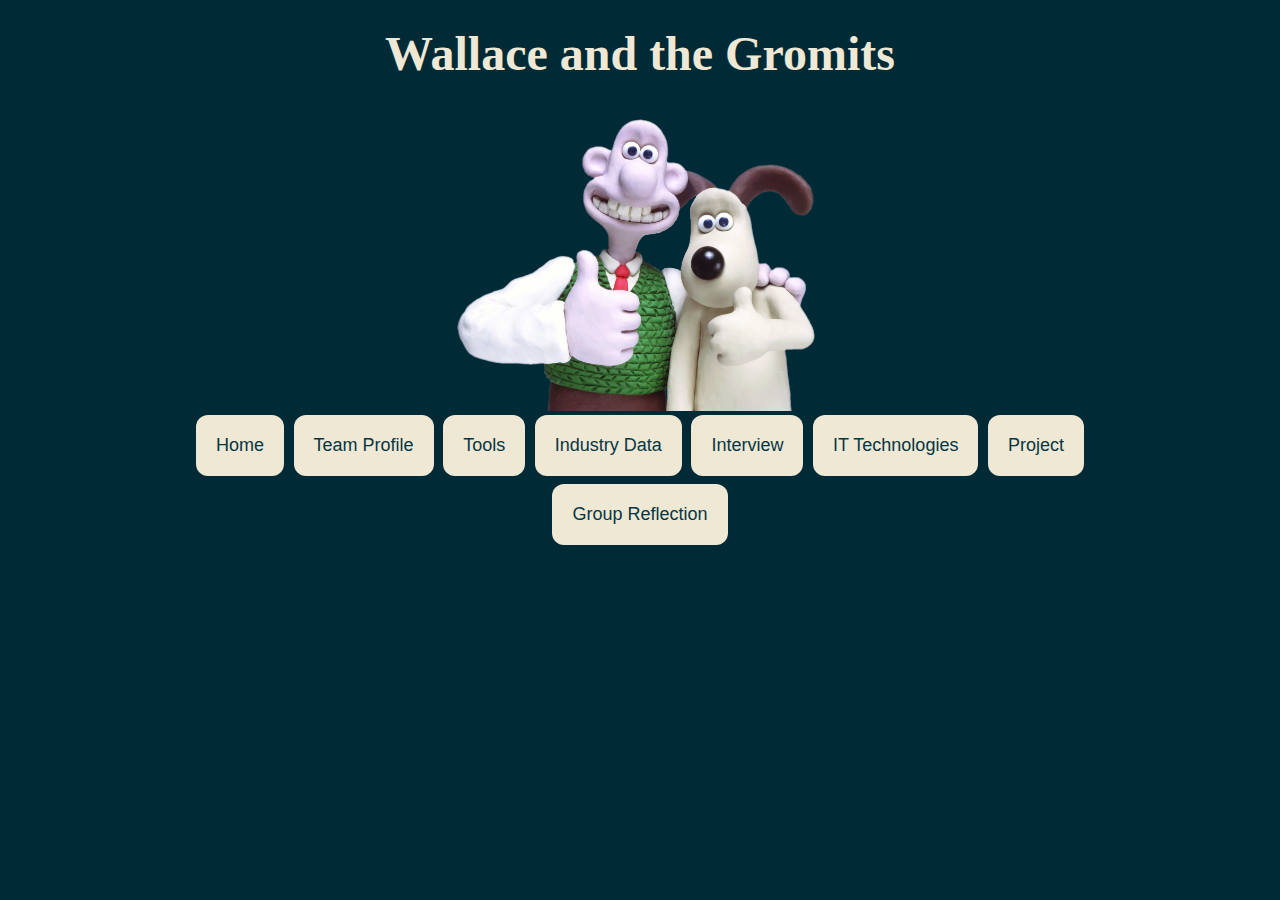
<file: index.html>
<HTML>


  <head>
    <title>WaTG - A2 Home</title>
    <link rel="stylesheet" type="text/css" href="./css/style.css" />
  </head>



  <body>

    <div align="center">
      <h1>Wallace and the Gromits</h1>
      <img src="./images/WaG_Alpha.png" style="width:35%;" />
    </div>

    <div align="center">
      <a href="index.html"><button>Home</button></a>
      <a href="TeamProfile.html"><button>Team Profile</button></a>
      <a href="Tools.html"><button>Tools</button></a>
      <a href="IndustryData.html"><button>Industry Data</button></a>
      <a href="Interview.html"><button>Interview</button></a>
      <a href="ITTechnologies.html"><button>IT Technologies</button></a>
      <a href="Project.html"><button>Project</button></a>
      <a href="GroupReflection.html"><button>Group Reflection</button></a>
    </div>

  </body>


</HTML>
</file>
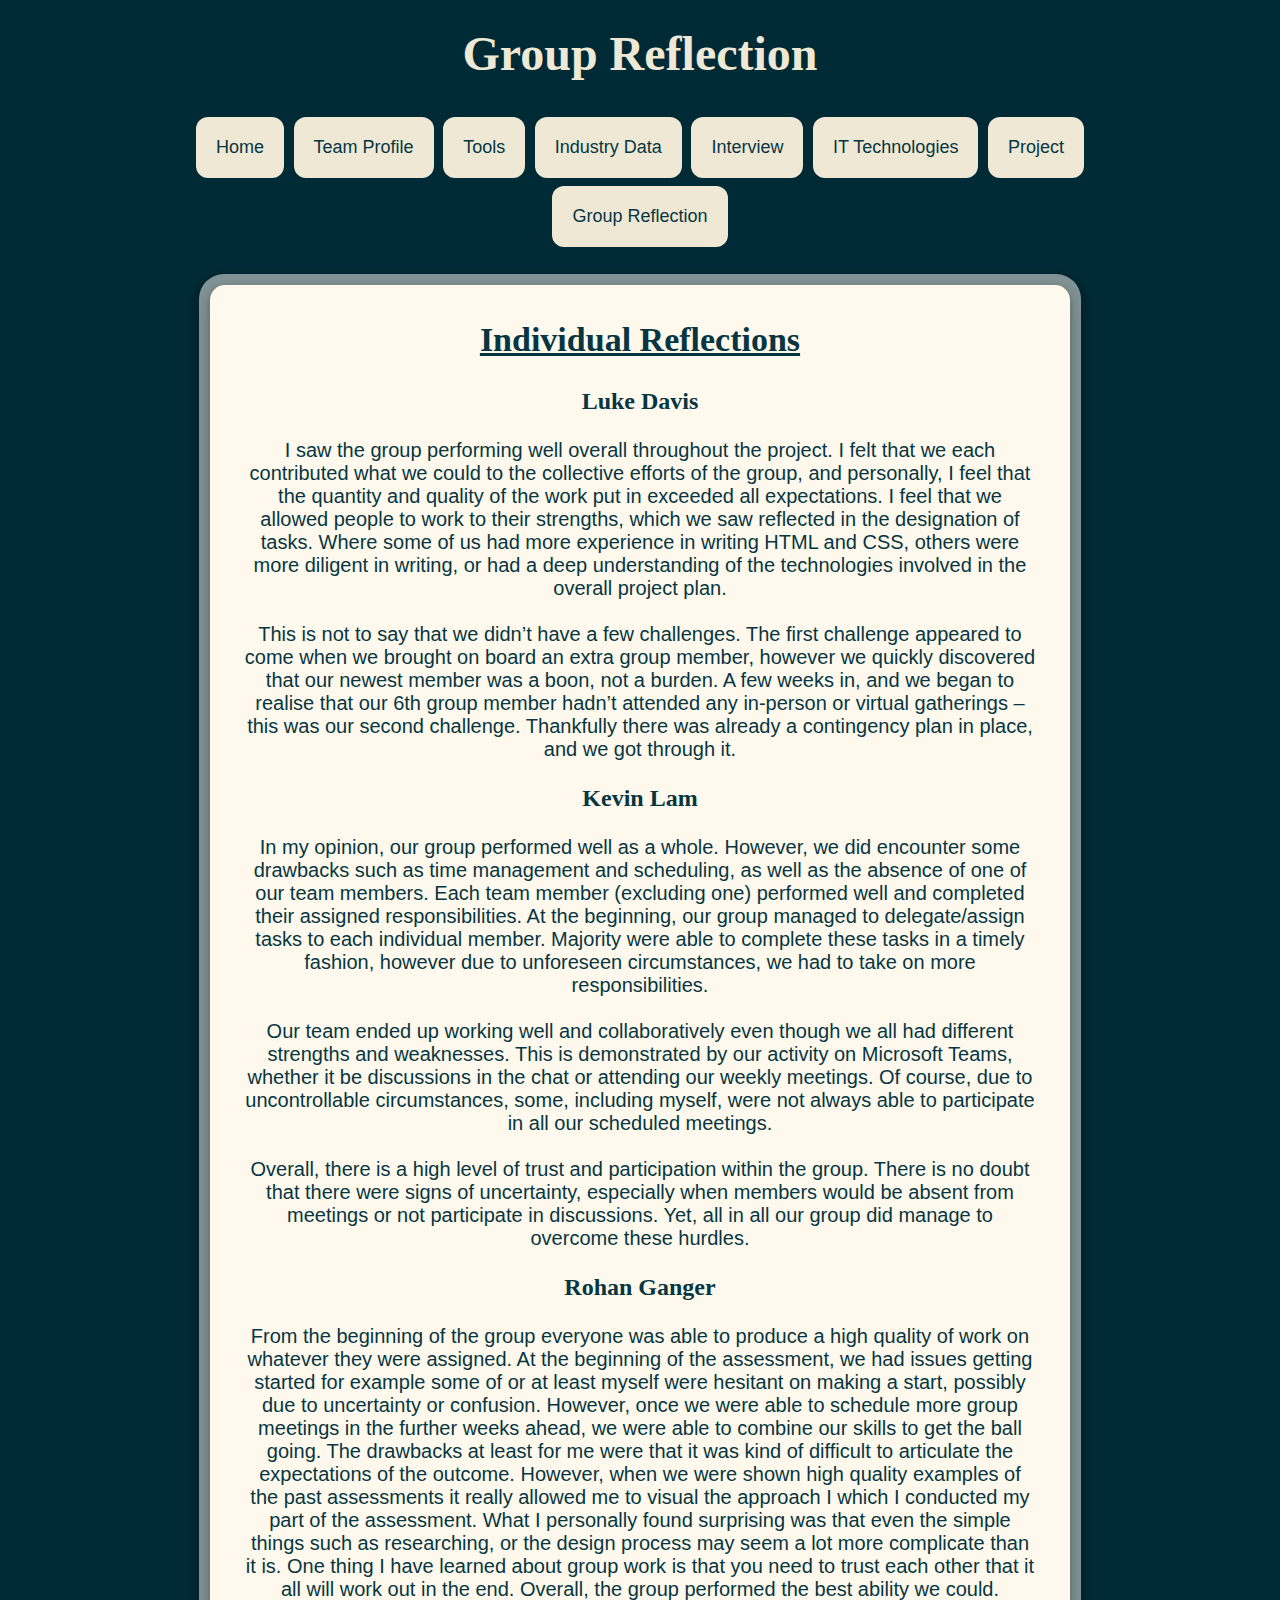
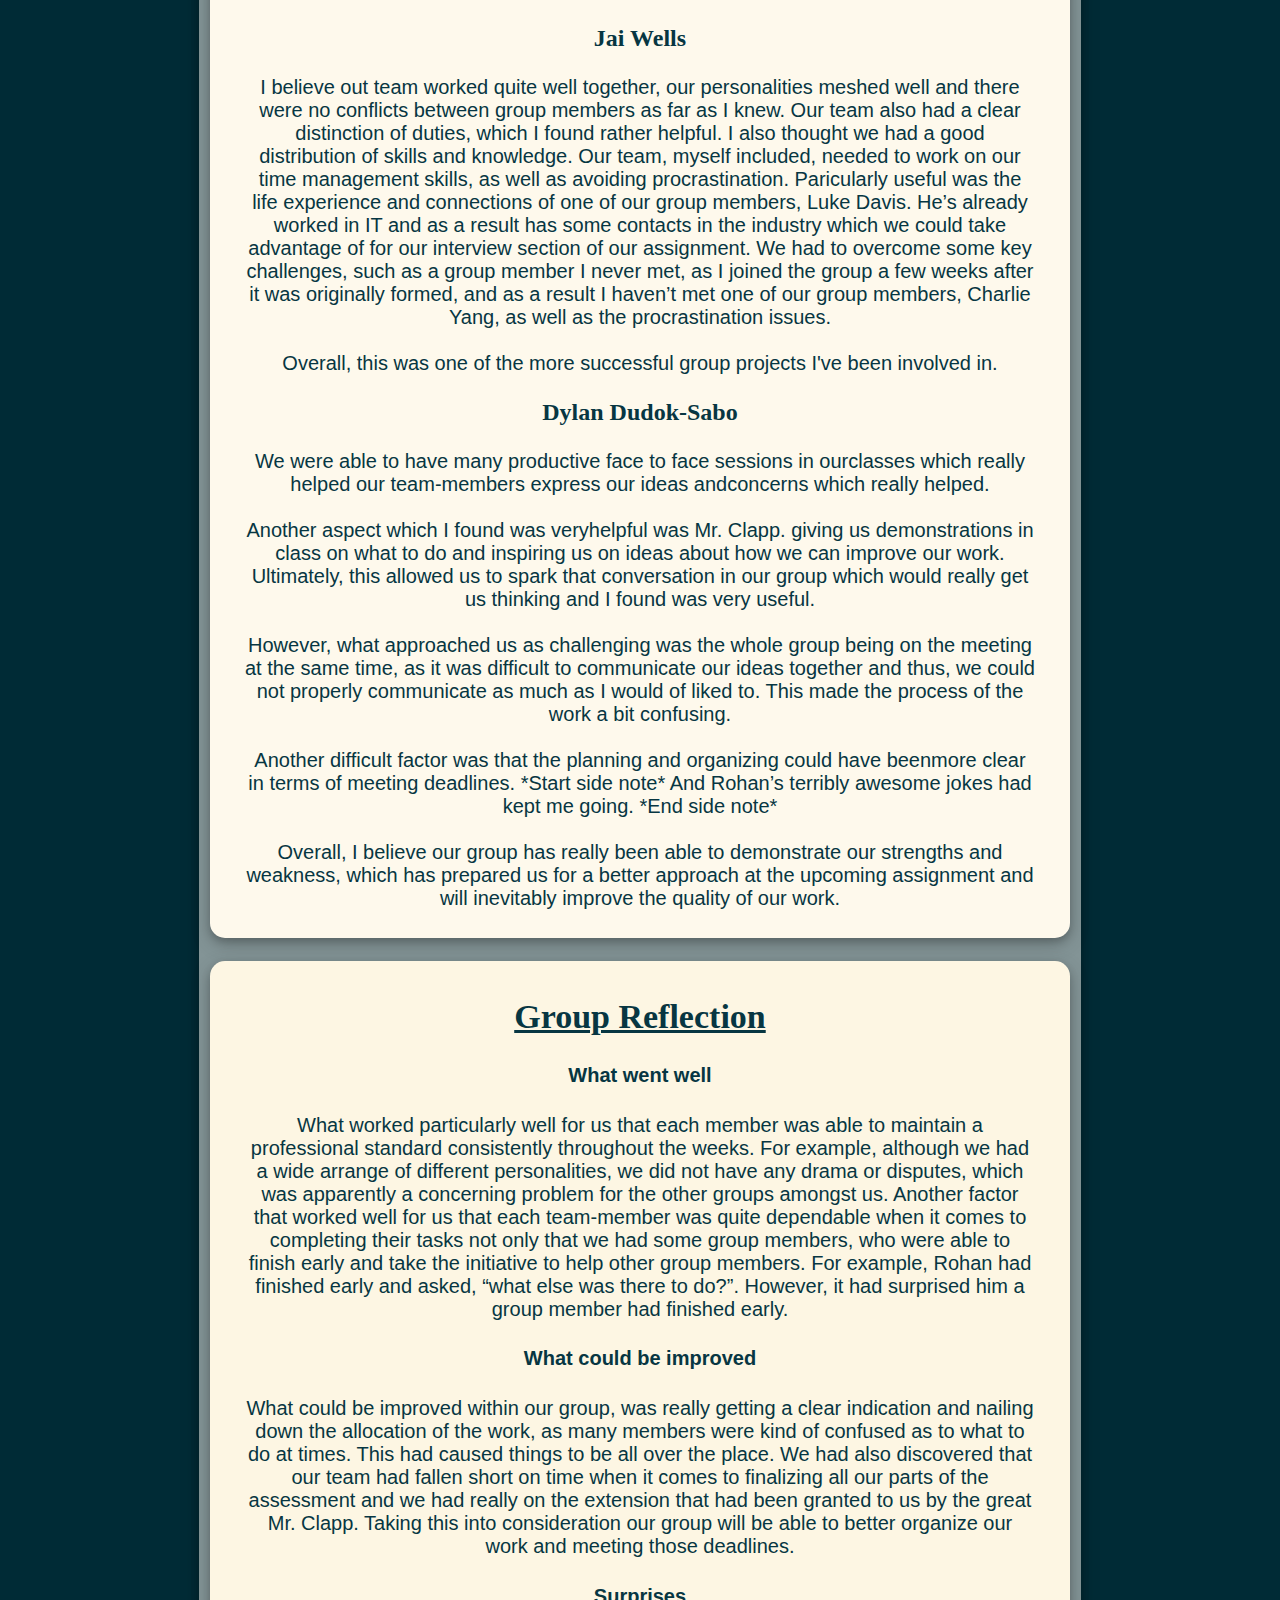
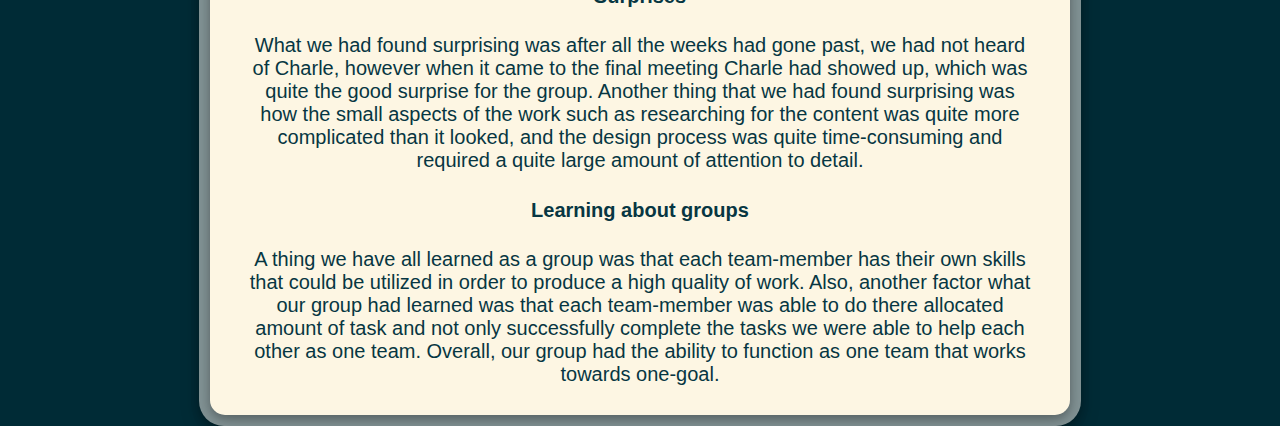
<file: GroupReflection.html>
<HTML>


  <head>
    <title>Group Reflection - WaTG</title>
    <link rel="stylesheet" type="text/css" href="./css/style.css" />
  </head>

  <body>

    <div align="center">
      <h1>Group Reflection</h1>
    </div>

    <div align="center">
      <a href="index.html"><button>Home</button></a>
      <a href="TeamProfile.html"><button>Team Profile</button></a>
      <a href="Tools.html"><button>Tools</button></a>
      <a href="IndustryData.html"><button>Industry Data</button></a>
      <a href="Interview.html"><button>Interview</button></a>
      <a href="ITTechnologies.html"><button>IT Technologies</button></a>
      <a href="Project.html"><button>Project</button></a>
      <a href="GroupReflection.html"><button>Group Reflection</button></a>
    </div>
    <br />

    <div class="box-white">
      <div class="box-2">
        <h2> Individual Reflections</h2>

        <h3>Luke Davis</h3>
        <p>
          I saw the group performing well overall throughout the project. I felt that we each contributed what we could to the collective efforts of the group,
          and personally, I feel that the quantity and quality of the work put in exceeded all expectations. I feel that we allowed people to work to their strengths,
          which we saw reflected in the designation of tasks. Where some of us had more experience in writing HTML and CSS, others were more diligent in writing, or had
          a deep understanding of the technologies involved in the overall project plan.
          <br>
          <br>
          This is not to say that we didn’t have a few challenges. The first challenge appeared to come when we brought on board an extra group member, however we quickly
          discovered that our newest member was a boon, not a burden. A few weeks in, and we began to realise that our 6th group member hadn’t attended any in-person or
          virtual gatherings – this was our second challenge. Thankfully there was already a contingency plan in place, and we got through it.
        </p>

        <h3>Kevin Lam</h3>
        <p>
          In my opinion, our group performed well as a whole. However, we did encounter some drawbacks such as time management and scheduling, as well as the absence of one
          of our team members. Each team member (excluding one) performed well and completed their assigned responsibilities. At the beginning, our group managed to delegate/assign
          tasks to each individual member. Majority were able to complete these tasks in a timely fashion, however due to unforeseen circumstances, we had to take on more responsibilities.
          <br>
          <br>
          Our team ended up working well and collaboratively even though we all had different strengths and weaknesses. This is demonstrated by our activity on Microsoft Teams, whether it be
          discussions in the chat or attending our weekly meetings. Of course, due to uncontrollable circumstances, some, including myself, were not always able to participate in all our scheduled meetings.
          <br>
          <br>
          Overall, there is a high level of trust and participation within the group. There is no doubt that there were signs of uncertainty, especially when members would be absent from meetings or not
          participate in discussions. Yet, all in all our group did manage to overcome these hurdles.
        </p>

        <h3>Rohan Ganger</h3>
        <p>
          From the beginning of the group everyone was able to produce a high quality of work on whatever they were assigned. At the beginning of the assessment, we had issues getting started for example some of or at
          least myself were hesitant on making a start, possibly due to uncertainty or confusion. However, once we were able to schedule more group meetings in the further weeks ahead, we were able to combine our skills to
          get the ball going. The drawbacks at least for me were that it was kind of difficult to articulate the expectations of the outcome. However, when we were shown high quality examples of the past assessments it really
          allowed me to visual the approach I which I conducted my part of the assessment. What I personally found surprising was that even the simple things such as researching, or the design process may seem a lot more complicate
          than it is. One thing I have learned about group work is that you need to trust each other that it all will work out in the end. Overall, the group performed the best ability we could.
        </p>

        <h3>Jai Wells</h3>
        <p>
          I believe out team worked quite well together, our personalities meshed well and there were no conflicts between group members as far as I knew. Our team also had a clear distinction of duties, which I found rather helpful.
          I also thought we had a good distribution of skills and knowledge. Our team, myself included, needed to work on our time management skills, as well as avoiding procrastination. Paricularly useful was the life experience and
          connections of one of our group members, Luke Davis. He’s already worked in IT and as a result has some contacts in the industry which we could take advantage of for our interview section of our assignment. We had to overcome
          some key challenges, such as a group member I never met, as I joined the group a few weeks after it was originally formed, and as a result I haven’t met one of our group members, Charlie Yang, as well as the procrastination issues.
          <br>
          <br>
          Overall, this was one of the more successful group projects I've been involved in.
        </p>

        <h3>Dylan Dudok-Sabo</h3>
        <p>We were able to have many productive face to face sessions in ourclasses which really helped our team-members express our ideas andconcerns which really helped.
          <br> <br>
           Another aspect which I found was veryhelpful was Mr. Clapp. giving us demonstrations in class on what to do and inspiring us on ideas about how we can improve our work. Ultimately, this allowed us to spark that conversation in our group which would really get us thinking and I found was very useful. 
          <br> <br>
           However, what approached us as challenging was the whole group being on the meeting at the same time, as it was difficult to communicate our ideas together and thus, we could not properly communicate as much as I would of liked to.
           This made the process of the work a bit confusing.
          <br> <br>
           Another difficult factor was that the planning and organizing could have beenmore clear in terms of meeting deadlines. *Start side note* And Rohan’s terribly awesome jokes had kept me going. *End side note*
          <br> <br>
           Overall, I believe our group has really been able to demonstrate our strengths and weakness, which has prepared us for a better approach at the upcoming assignment and will inevitably improve the quality of our work.
        </p>
      </div>
      <br />

      <div class="box-3">
        <h2>Group Reflection</h2>
        <h4>What went well</h4>
        <p>
          What worked particularly well for us that each member was able to maintain a professional standard consistently throughout the weeks. For example,
          although we had a wide arrange of different personalities, we did not have any drama or disputes, which was apparently a concerning problem for the other
          groups amongst us. Another factor that worked well for us that each team-member was quite dependable when it comes to completing their tasks not only that
          we had some group members, who were able to finish early and take the initiative to help other group members. For example, Rohan had finished early and asked,
          “what else was there to do?”. However, it had surprised him a group member had finished early.
        </p>

        <h4>What could be improved</h4>
        <p>
          What could be improved within our group, was really getting a clear indication and nailing down the allocation of the work, as many members were kind of confused
          as to what to do at times. This had caused things to be all over the place. We had also discovered that our team had fallen short on time when it comes to finalizing
          all our parts of the assessment and we had really on the extension that had been granted to us by the great Mr. Clapp. Taking this into consideration our group will be
          able to better organize our work and meeting those deadlines.
        </p>

        <h4>Surprises</h4>
        <p>
          What we had found surprising was after all the weeks had gone past, we had not heard of Charle, however when it came to the final meeting Charle had showed up, which was
          quite the good surprise for the group.  Another thing that we had found surprising was how the small aspects of the work such as researching for the content was quite more
          complicated than it looked, and the design process was quite time-consuming and required a quite large amount of attention to detail.
        </p>

        <h4>Learning about groups</h4>
        <p>
          A thing we have all learned as a group was that each team-member has their own skills that could be utilized in order to produce a high quality of work. Also, another factor
          what our group had learned was that each team-member was able to do there allocated amount of task and not only successfully complete the tasks we were able to help each other
          as one team. Overall, our group had the ability to function as one team that works towards one-goal.
        </p>
      </div>
    </div>

  </body>

</HTML>
</file>
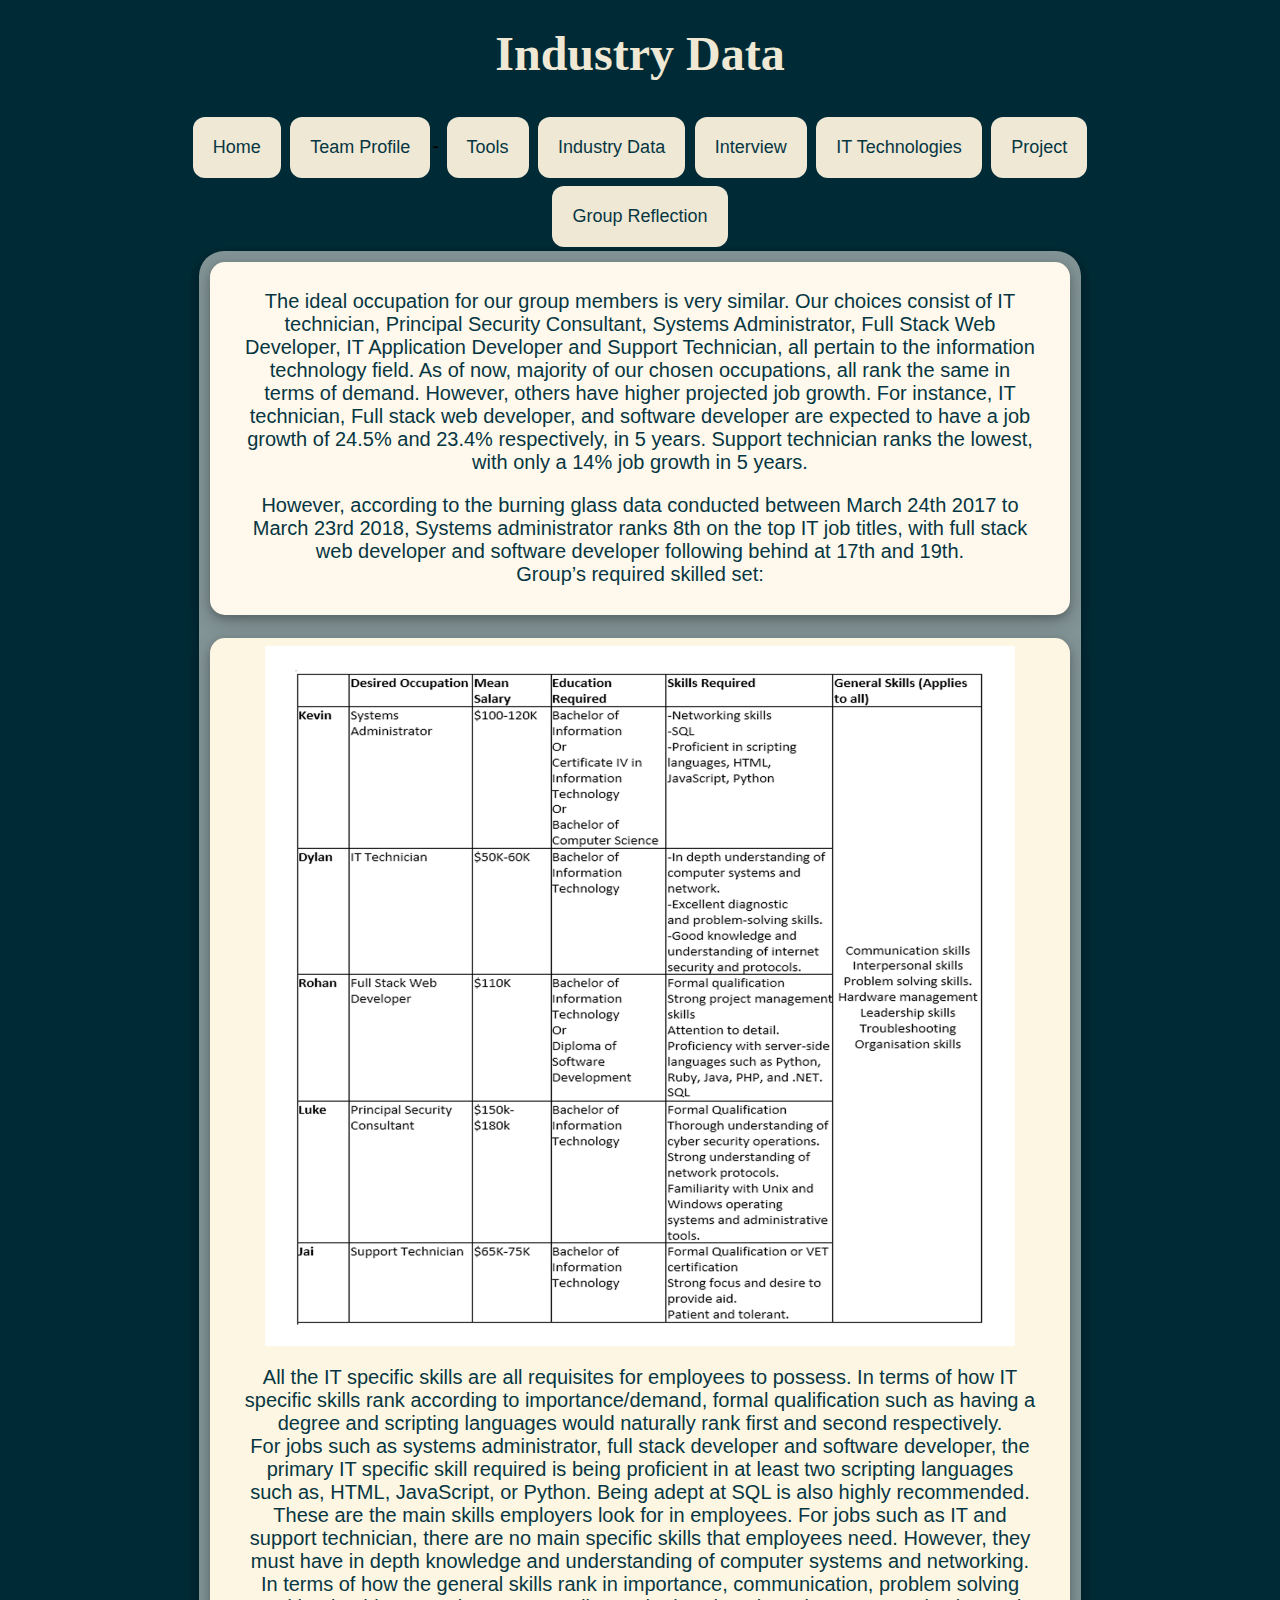
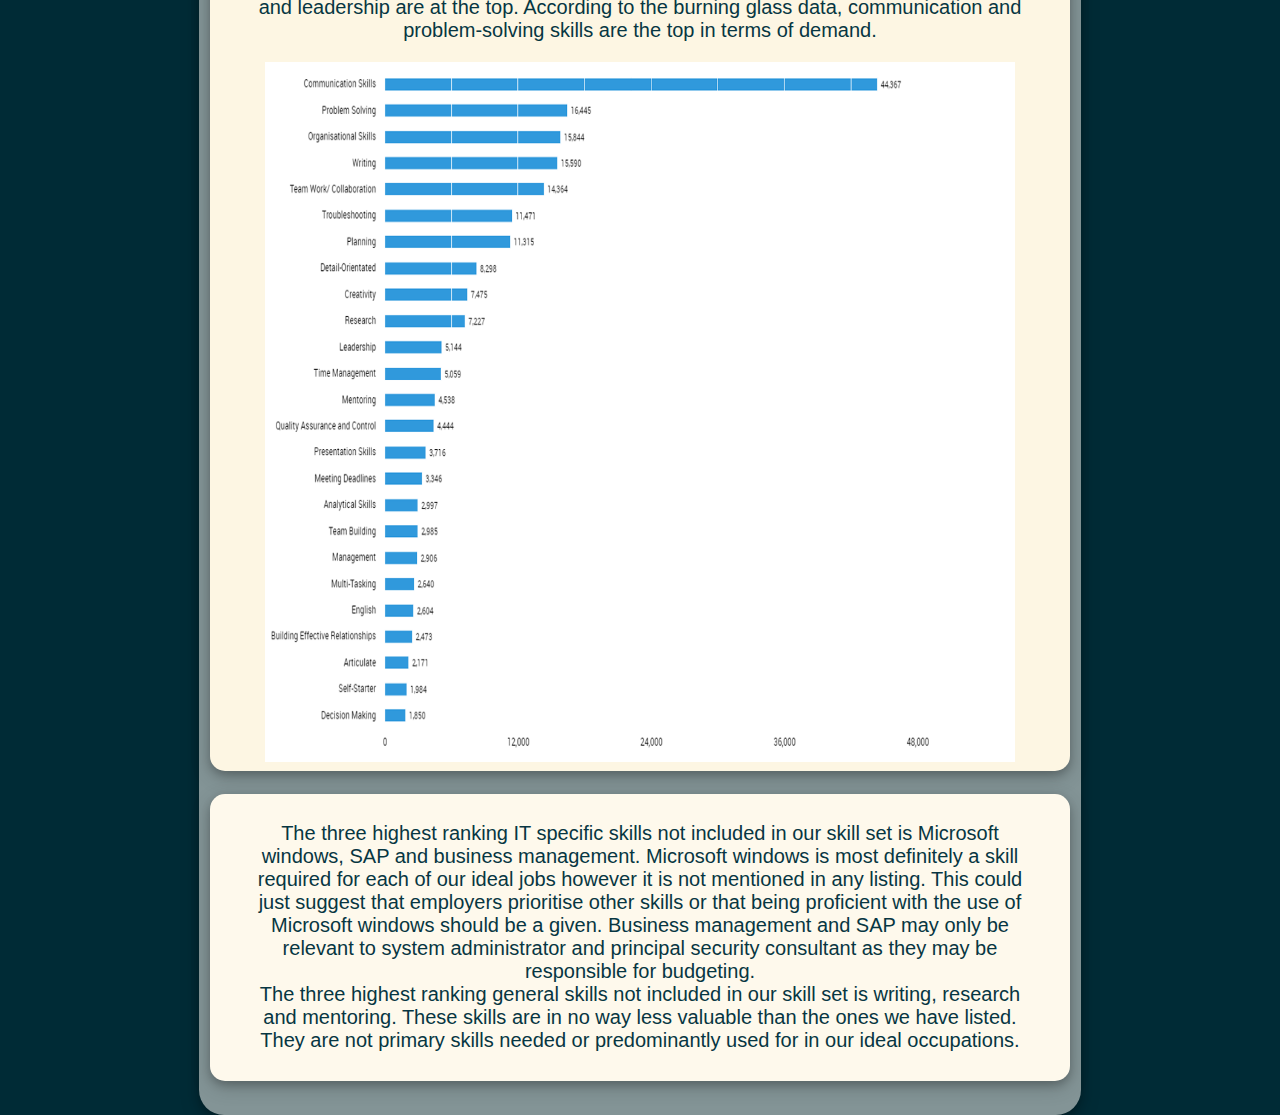
<file: IndustryData.html>
<DOCTYPE HTML>
<HTML>
  <head>
    <title>Industry Data - WaTG</title>
    <link rel="stylesheet" type="text/css" href="./css/style.css" />
    <meta charset="utf-8" />
    <meta name="viewport" content="width=device-width, initial-scale=1, user-scalable=no" />
  </head>

  <body>
    <div align="center">
      <h1>Industry Data</h1>
    </div>

    <div align="center">
      <a href="index.html"><button>Home</button></a>
      <a href="TeamProfile.html"><button>Team Profile</button></a>-
      <a href="Tools.html"><button>Tools</button></a>
      <a href="IndustryData.html"><button>Industry Data</button></a>
      <a href="Interview.html"><button>Interview</button></a>
      <a href="ITTechnologies.html"><button>IT Technologies</button></a>
      <a href="Project.html"><button>Project</button></a>
      <a href="GroupReflection.html"><button>Group Reflection</button></a>
    </div>

    <div class="box-white">
      <div class="box-2">
        <p>
          The ideal occupation for our group members is very similar. Our choices consist of IT technician,
          Principal Security Consultant, Systems Administrator, Full Stack Web Developer, IT Application Developer and Support
          Technician, all pertain to the information technology field. As of now, majority of our chosen occupations, all rank
          the same in terms of demand. However, others have higher projected job growth. For instance, IT technician, Full stack
          web developer, and software developer are expected to have a job growth of 24.5% and 23.4% respectively, in 5 years.
          Support technician ranks the lowest, with only a 14% job growth in 5 years.
        </p>
        <p>
          However, according to the burning glass data conducted between March 24th 2017 to March 23rd 2018, Systems administrator ranks
          8th on the top IT job titles, with full stack web developer and software developer following behind at 17th and 19th.
          <br>
          Group’s required skilled set:
        </p>
      </div>
    <br />
      <div class="box-3">
        <img src="images/Industry.png" class="borderforimage" alt="Industry Data" width="750" height="700">
        <br>
        <p>
          All the IT specific skills are all requisites for employees to possess. In terms of how IT specific skills rank according to importance/demand,
          formal qualification such as having a degree and scripting languages would naturally rank first and second respectively.
          <br>
          For jobs such as systems administrator, full stack developer and software developer, the primary IT specific skill required is being proficient in at least two
          scripting languages such as, HTML, JavaScript, or Python. Being adept at SQL is also highly recommended. These are the main skills employers look
          for in employees. For jobs such as IT and support technician, there are no main specific skills that employees need. However, they must have in depth
          knowledge and understanding of computer systems and networking.
          <br>
          In terms of how the general skills rank in importance, communication, problem solving and leadership are at the top. According to the burning glass data,
          communication and problem-solving skills are the top in terms of demand.
          <br>
      </p>
      <img src="images/General-Skills.png" class="borderforimage" alt="General Skills" width="750" height="700">
    </div>
  <br />
    <div class="box-2">
      <p>
        The three highest ranking IT specific skills not included in our skill set is Microsoft windows, SAP and business management. Microsoft windows is most
        definitely a skill required for each of our ideal jobs however it is not mentioned in any listing. This could just suggest that employers prioritise other
        skills or that being proficient with the use of Microsoft windows should be a given. Business management and SAP may only be relevant to system administrator
        and principal security consultant as they may be responsible for budgeting.
        <br>
        The three highest ranking general skills not included in our skill set is writing, research and mentoring. These skills are in no way less valuable than the ones
        we have listed. They are not primary skills needed or predominantly used for in our ideal occupations.
        <br>
      </p>
    </div>
  <br />

  </body>

</HTML>
</file>
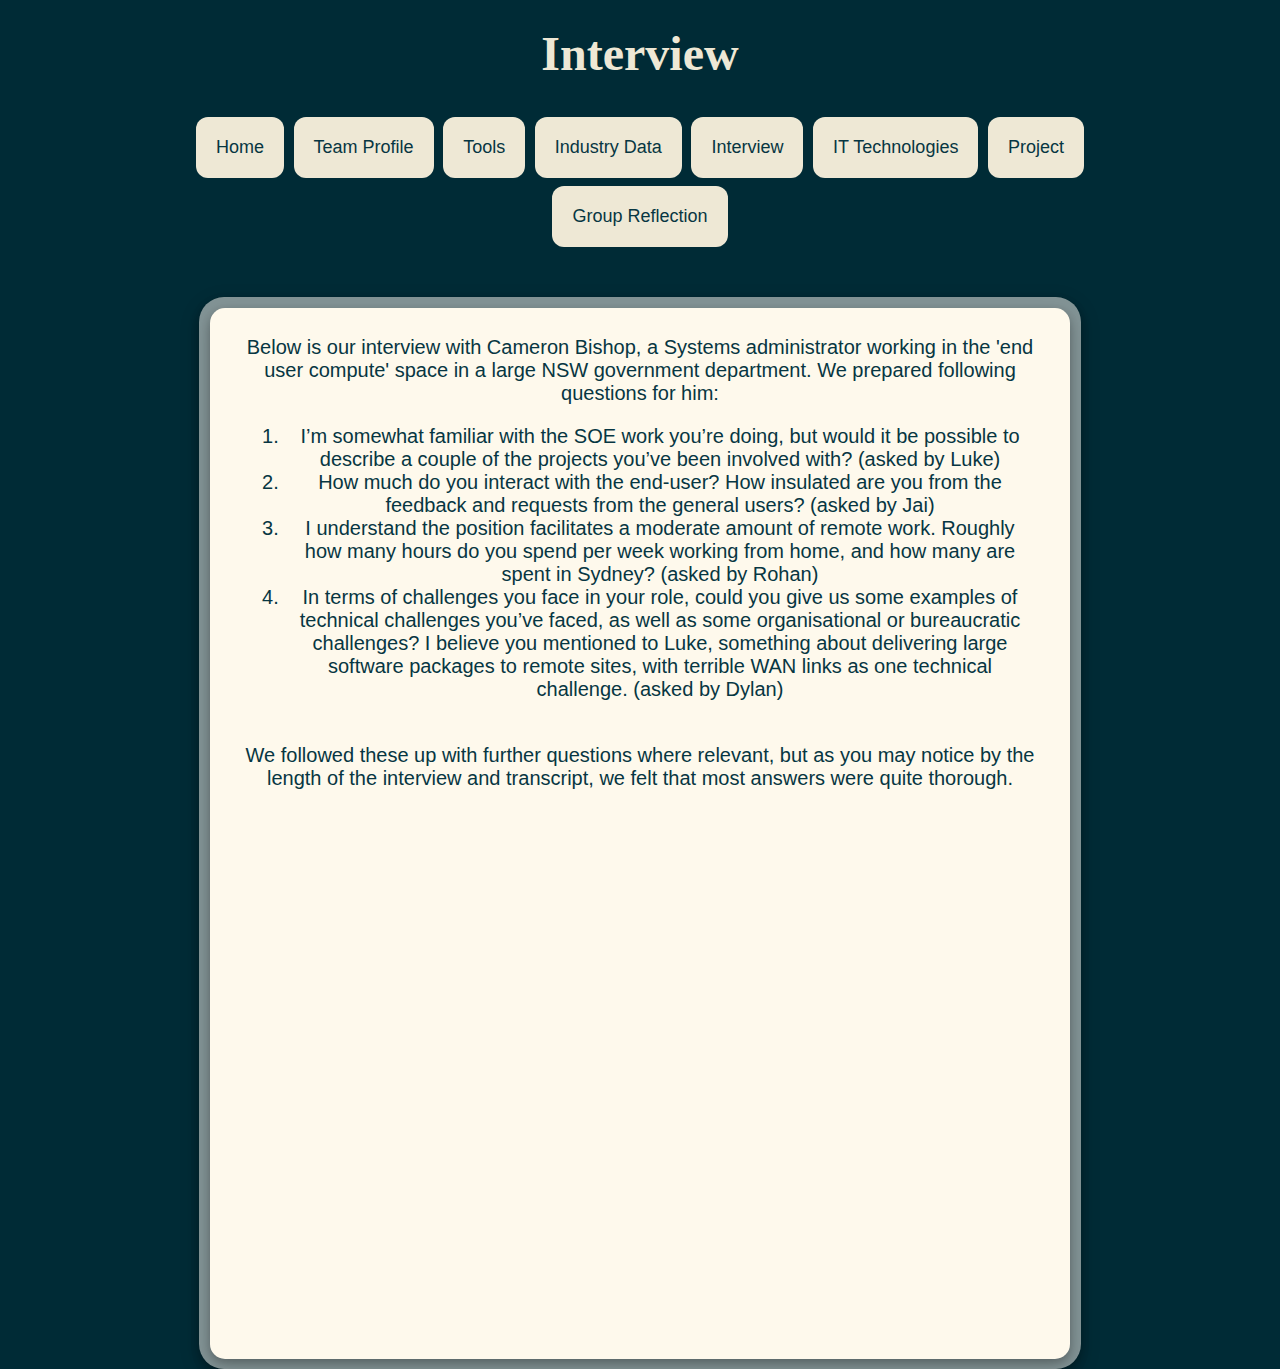
<file: Interview.html>
<HTML>


  <head>
    <title>Interview - WaTG</title>
    <link rel="stylesheet" type="text/css" href="./css/style.css" />
  </head>



  <body>
    <div align="center">
      <h1>Interview</h1>
    </div>

    <div align="center">
      <a href="index.html"><button>Home</button></a>
      <a href="TeamProfile.html"><button>Team Profile</button></a>
      <a href="Tools.html"><button>Tools</button></a>
      <a href="IndustryData.html"><button>Industry Data</button></a>
      <a href="Interview.html"><button>Interview</button></a>
      <a href="ITTechnologies.html"><button>IT Technologies</button></a>
      <a href="Project.html"><button>Project</button></a>
      <a href="GroupReflection.html"><button>Group Reflection</button></a>
    </div>

<br>
<br>
<div class="box-white">
  <div class="box-2">
    <p>
Below is our interview with Cameron Bishop, a Systems administrator working in the 'end user compute' space in a large NSW government department. We prepared <thead>
  following questions for him:
  <br />
  <ol>
    <li>I’m somewhat familiar with the SOE work you’re doing, but would it be possible to describe a couple of the projects you’ve been involved with? (asked by Luke)</li>
    <li>How much do you interact with the end-user? How insulated are you from the feedback and requests from the general users? (asked by Jai)</li>
    <li>I understand the position facilitates a moderate amount of remote work. Roughly how many hours do you spend per week working from home, and how many are spent in Sydney? (asked by Rohan)</li>
    <li>In terms of challenges you face in your role, could you give us some examples of technical challenges you’ve faced, as well as some organisational or bureaucratic challenges? I believe you mentioned to Luke,
      something about delivering large software packages to remote sites, with terrible WAN links as one technical challenge. (asked by Dylan)</li>
    </ol>
    <br />
    We followed these up with further questions where relevant, but as you may notice by the length of the interview and transcript, we felt that most answers were quite thorough.
</p>
    <iframe align="middle" width="960" height="540" src="https://web.microsoftstream.com/embed/video/289c23e9-b5ed-475c-b7b6-3dd1c3bcfba0?autoplay=false&amp;showinfo=true" allowfullscreen style="border:none;"></iframe>
</div>
</div>
  </body>


</HTML>
</file>
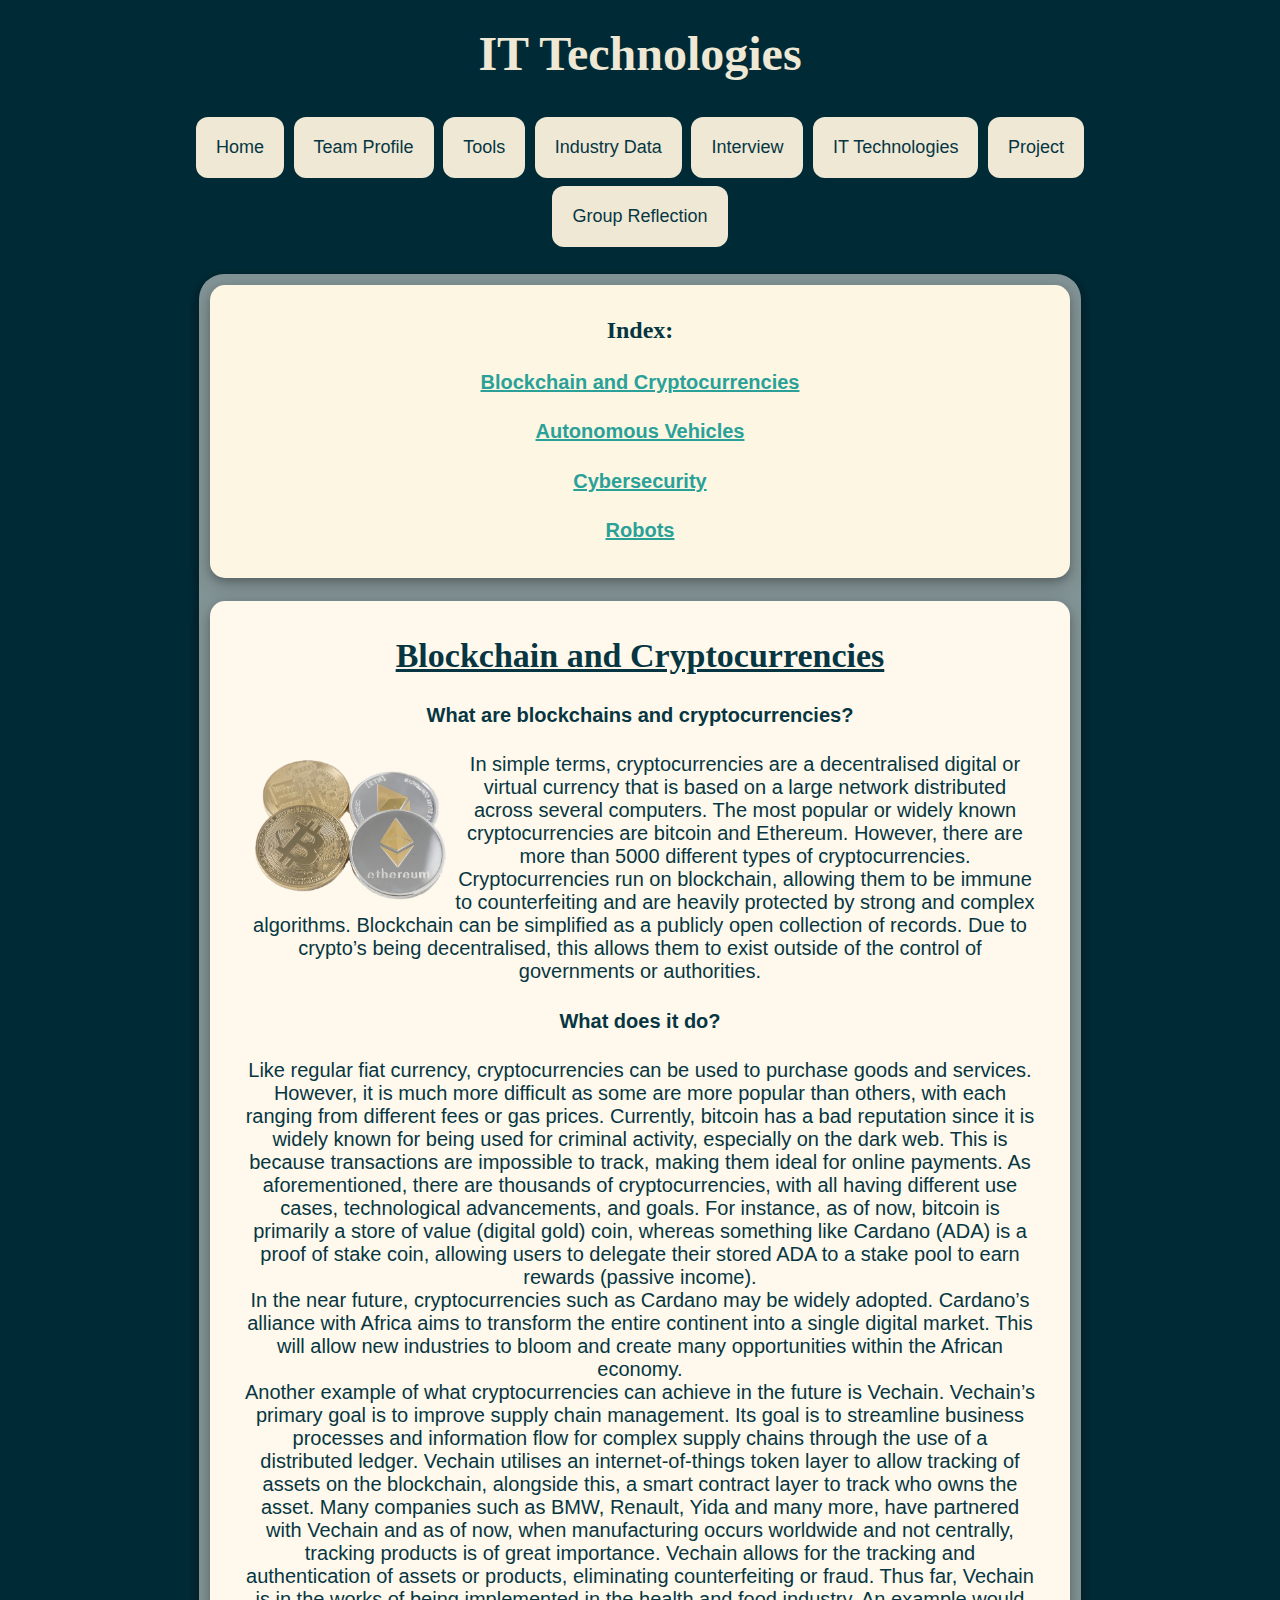
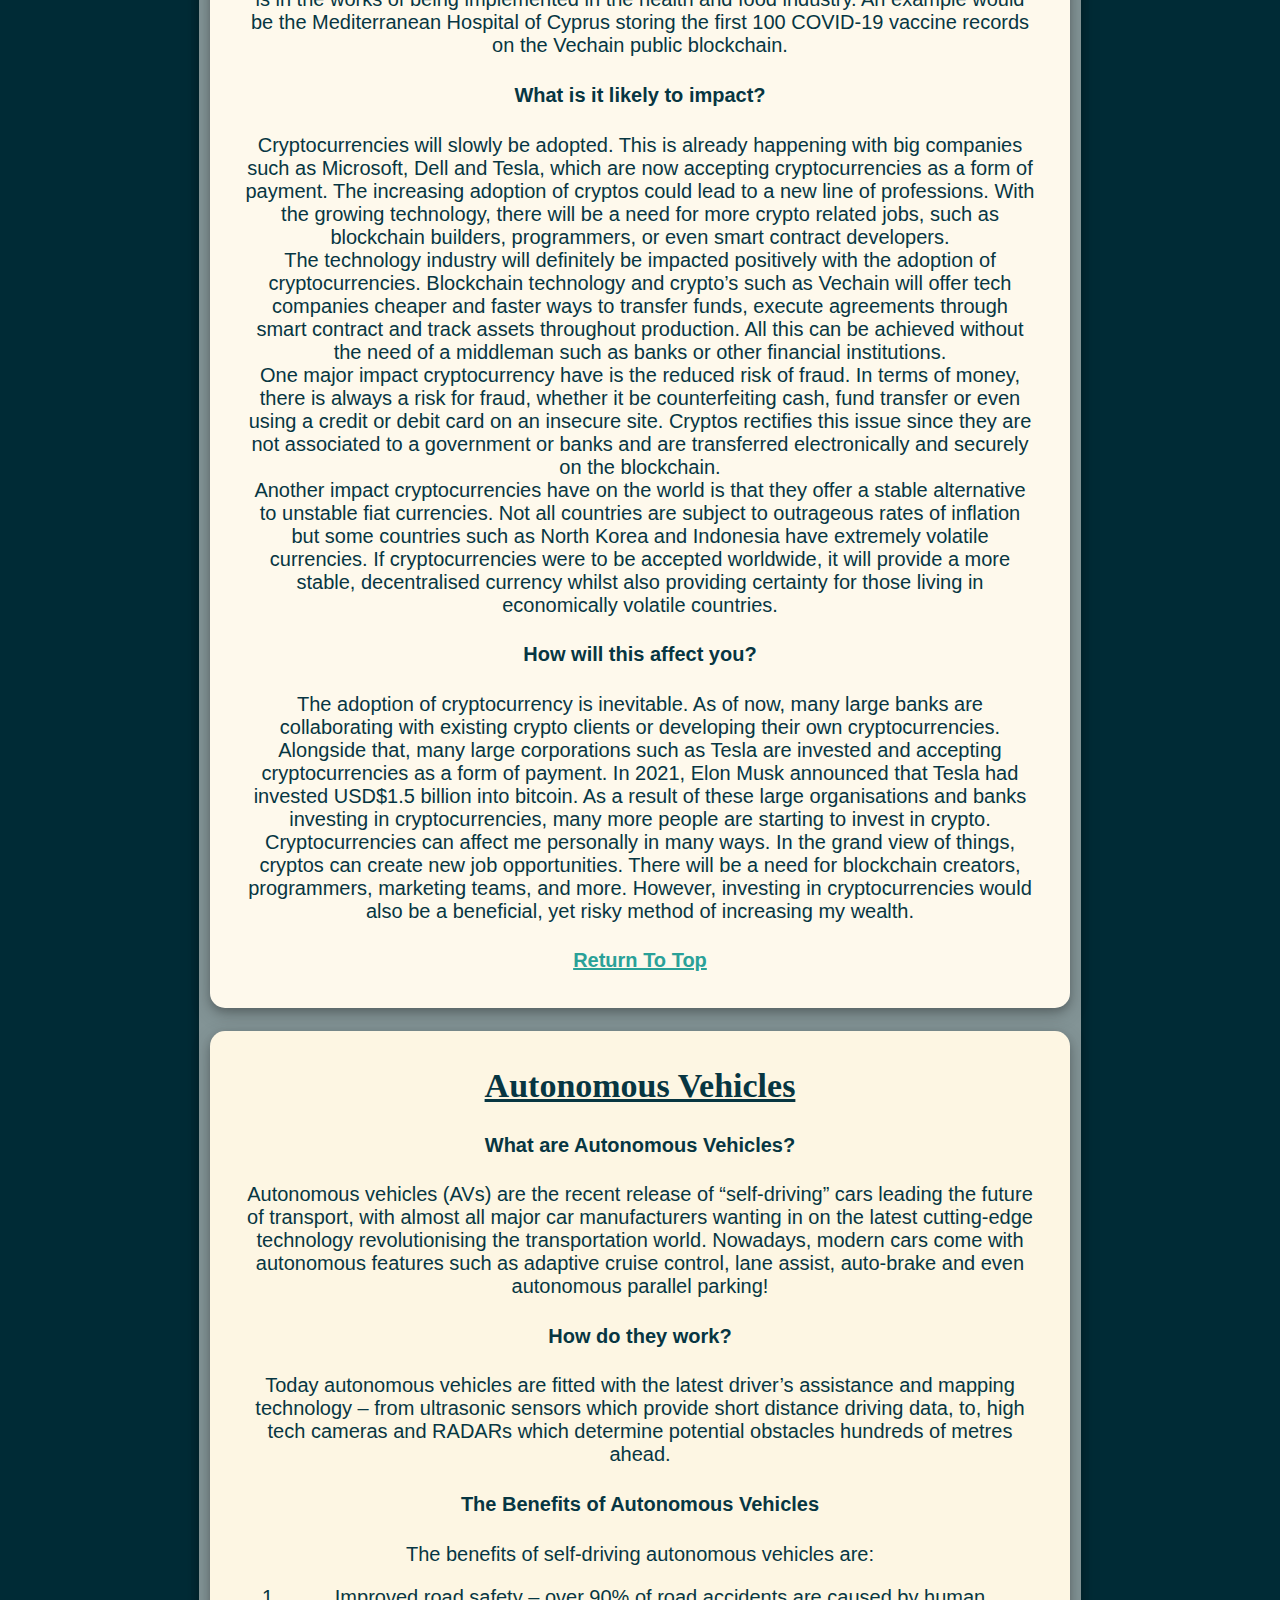
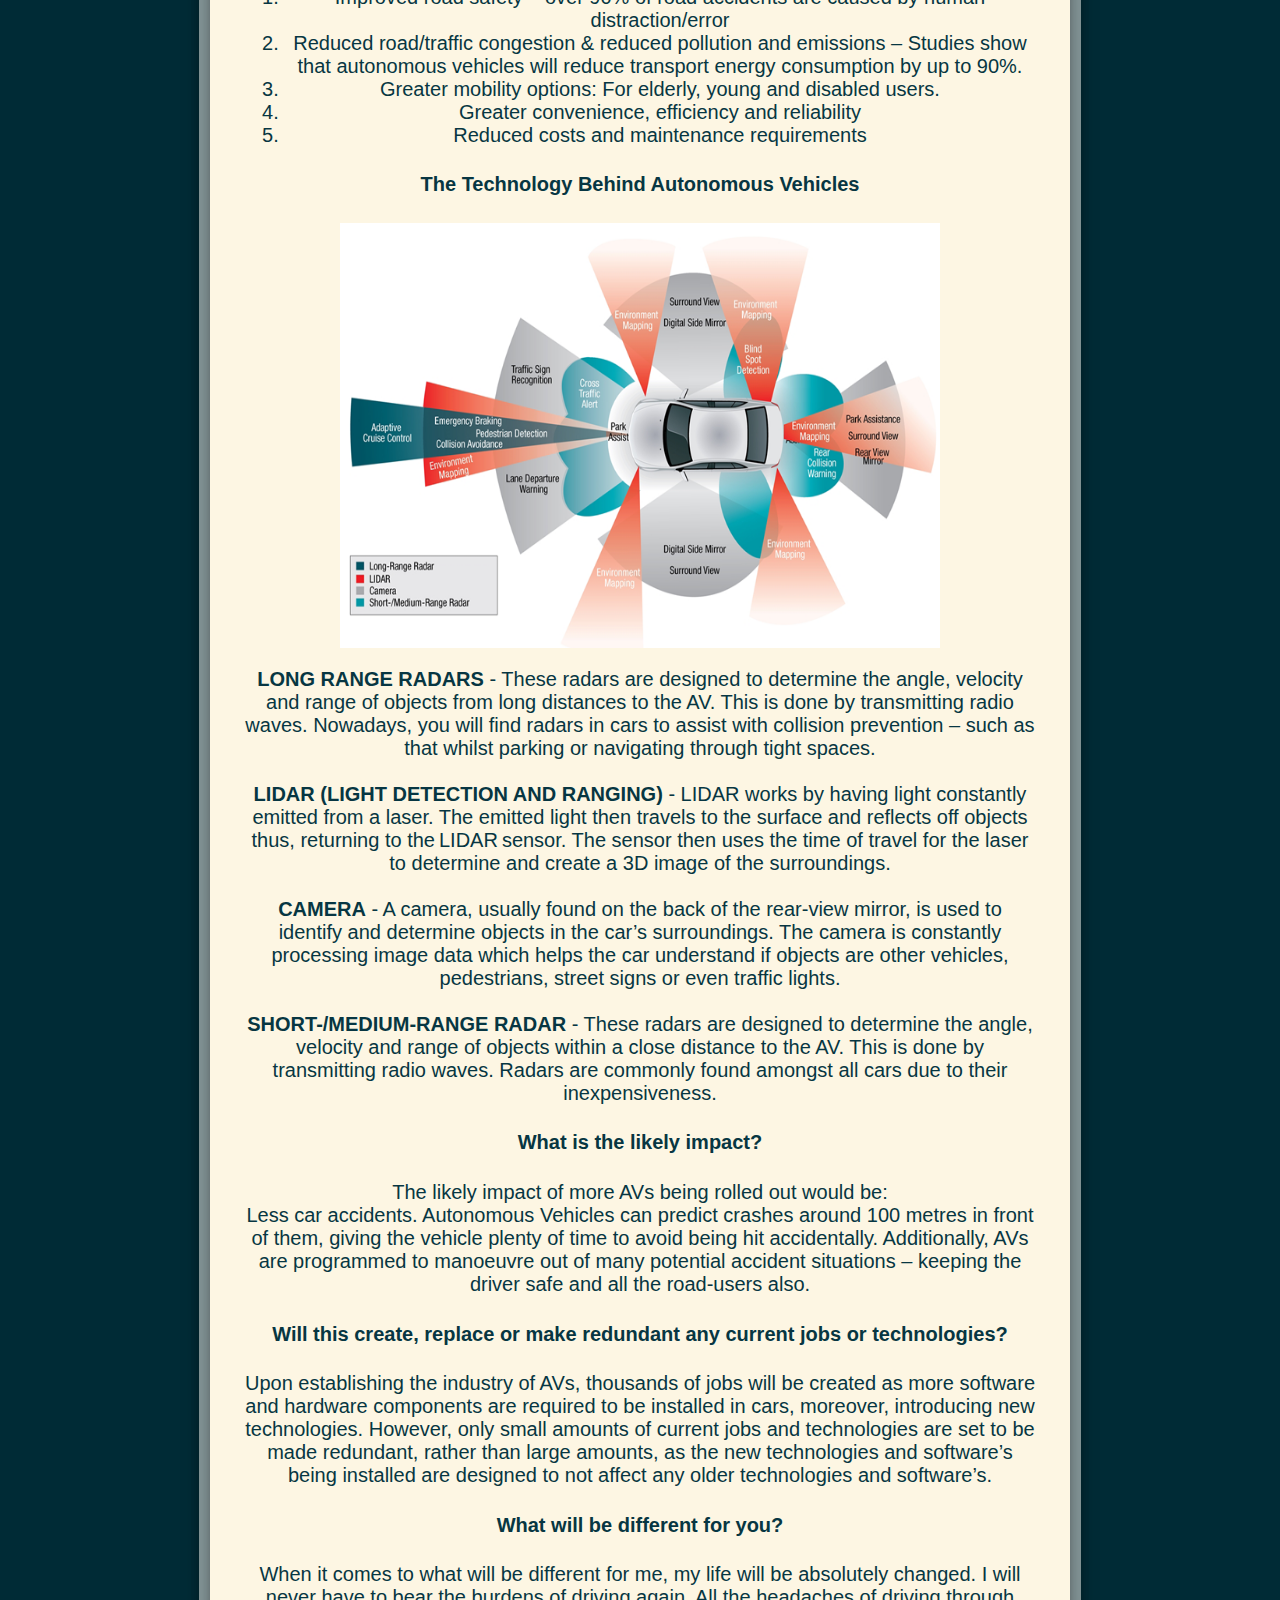
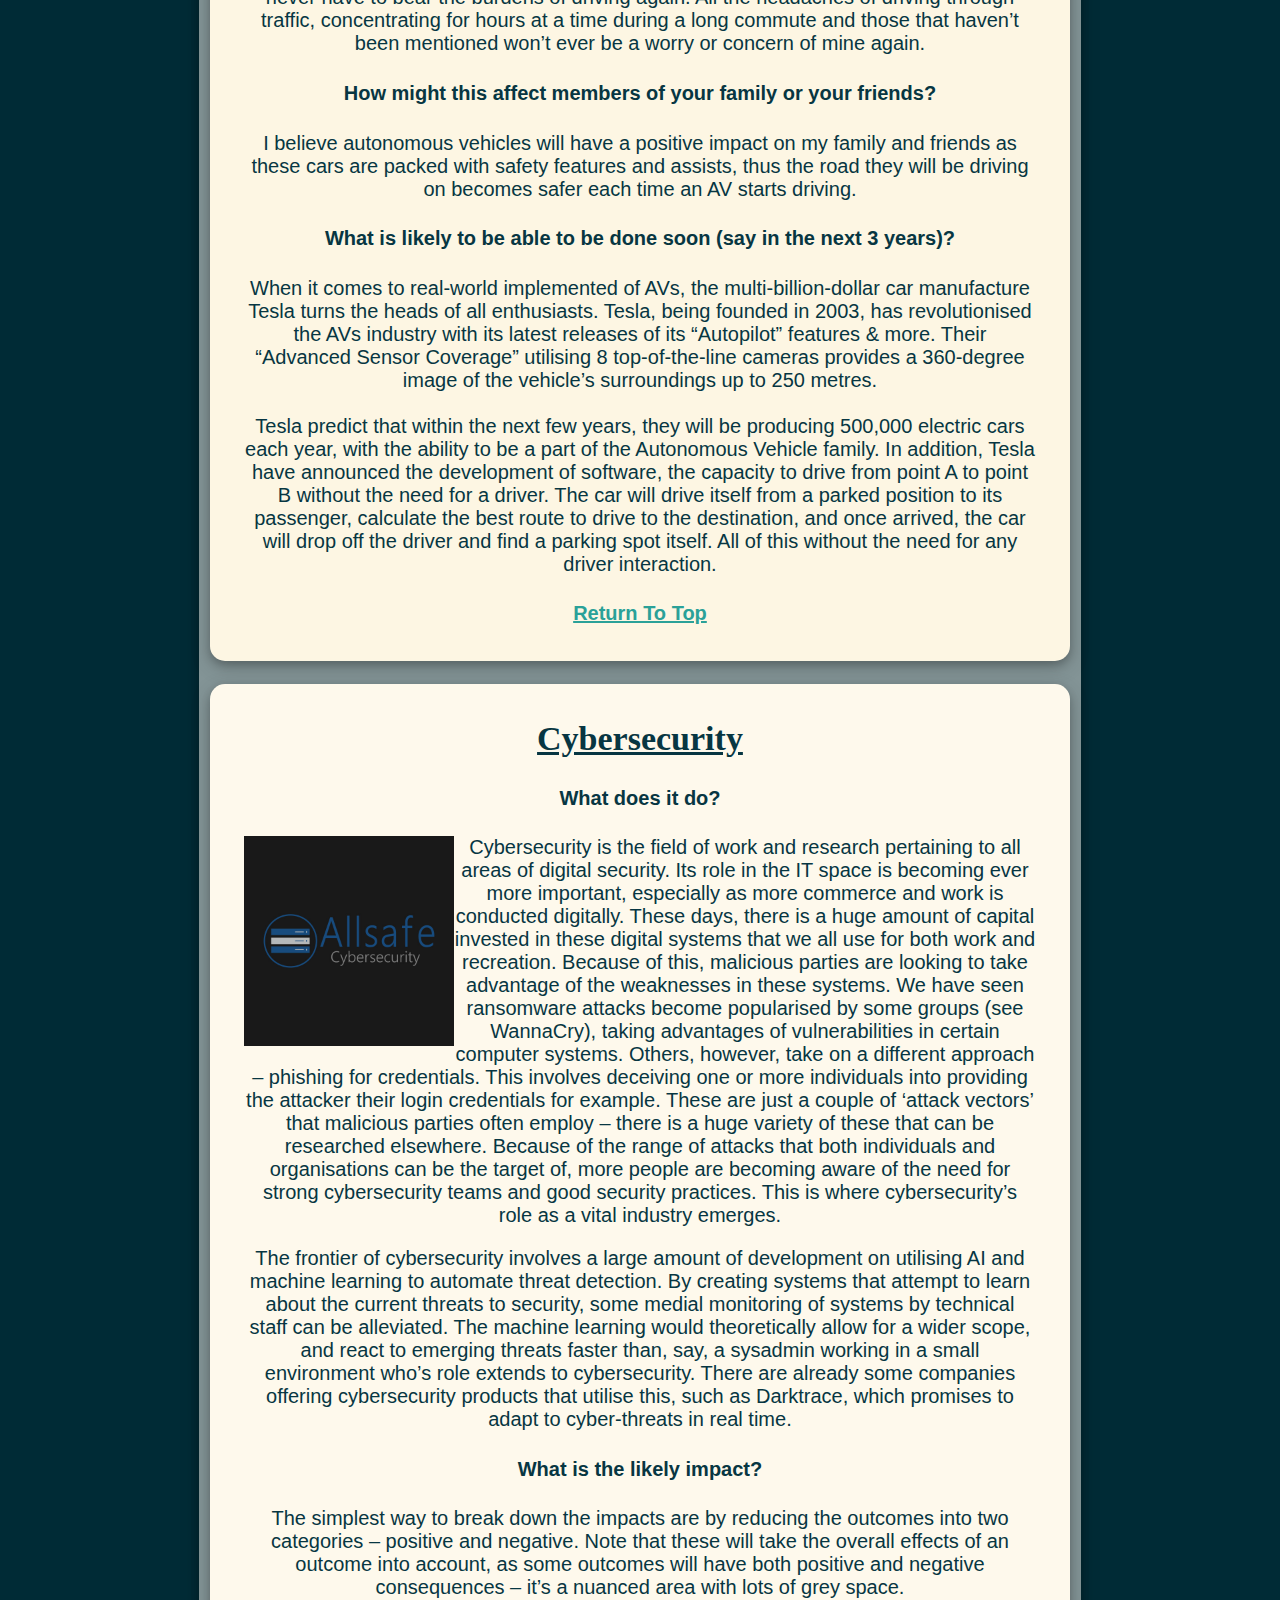
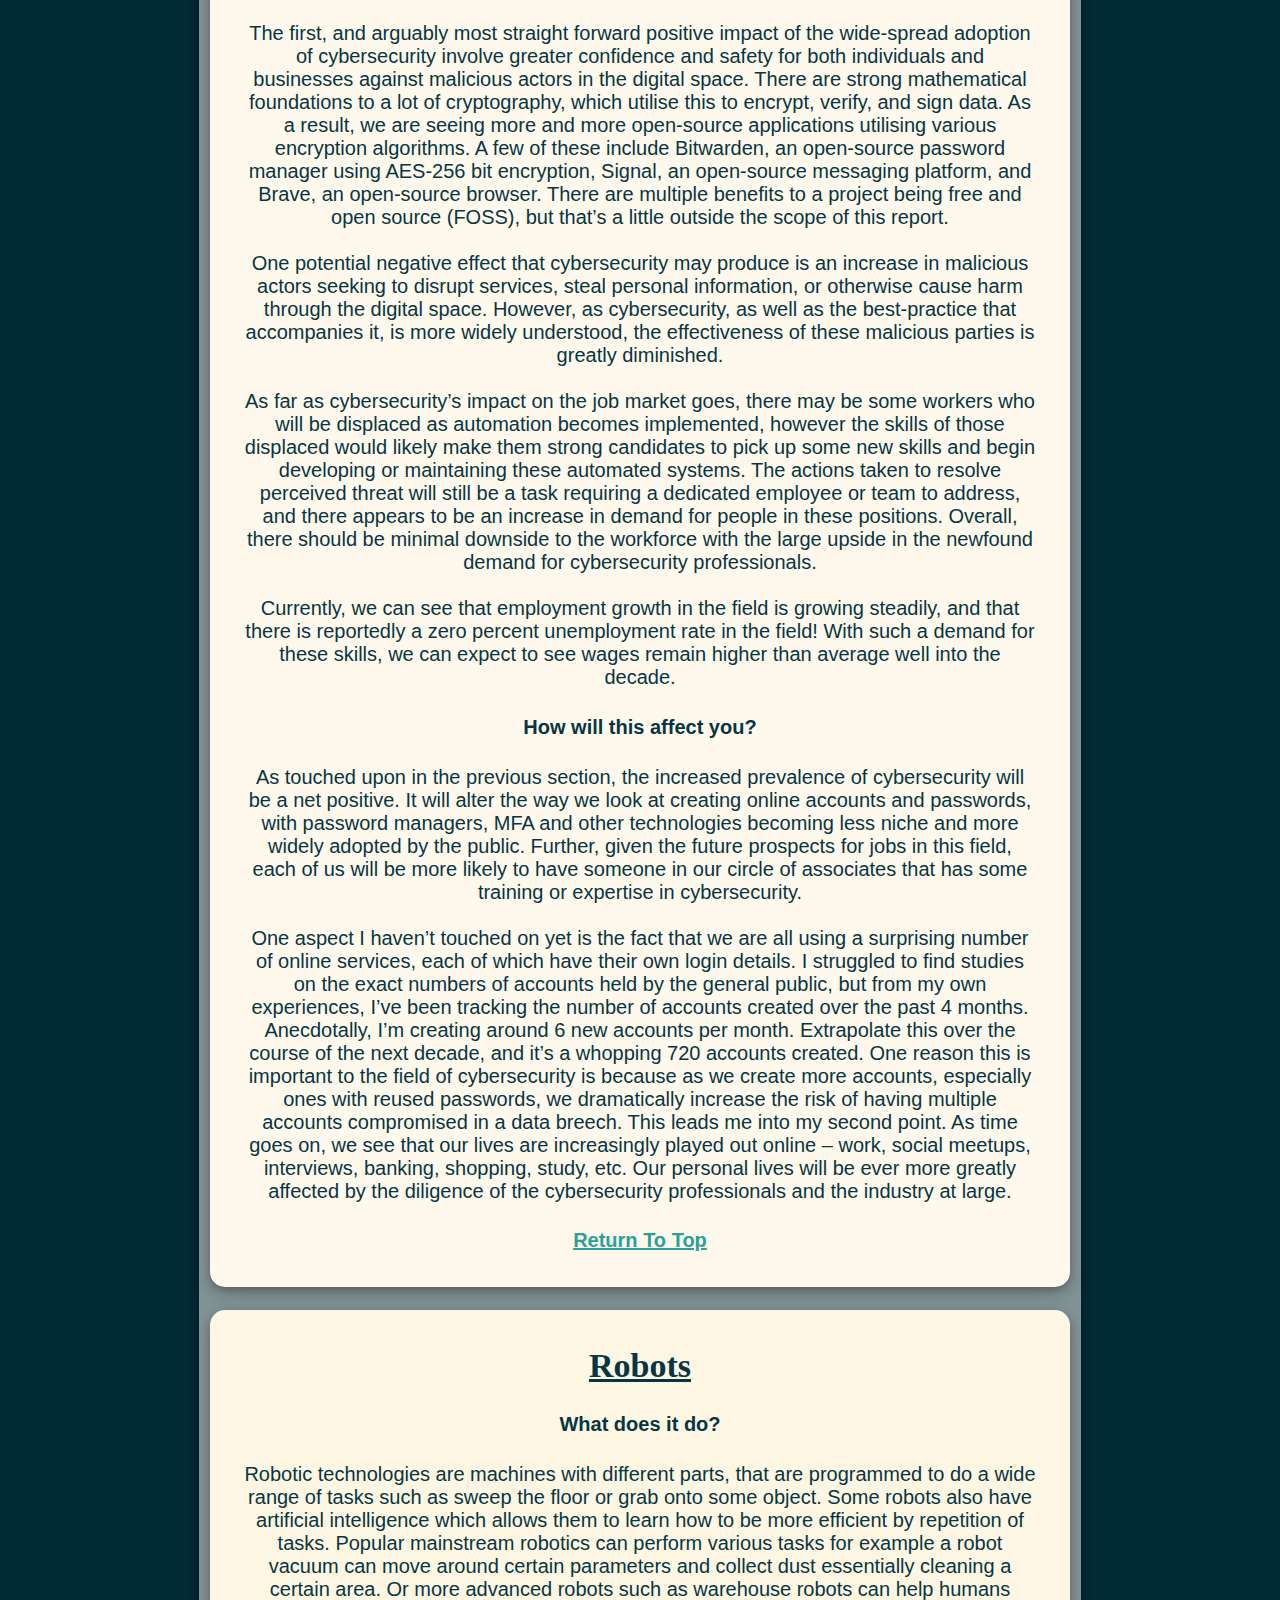
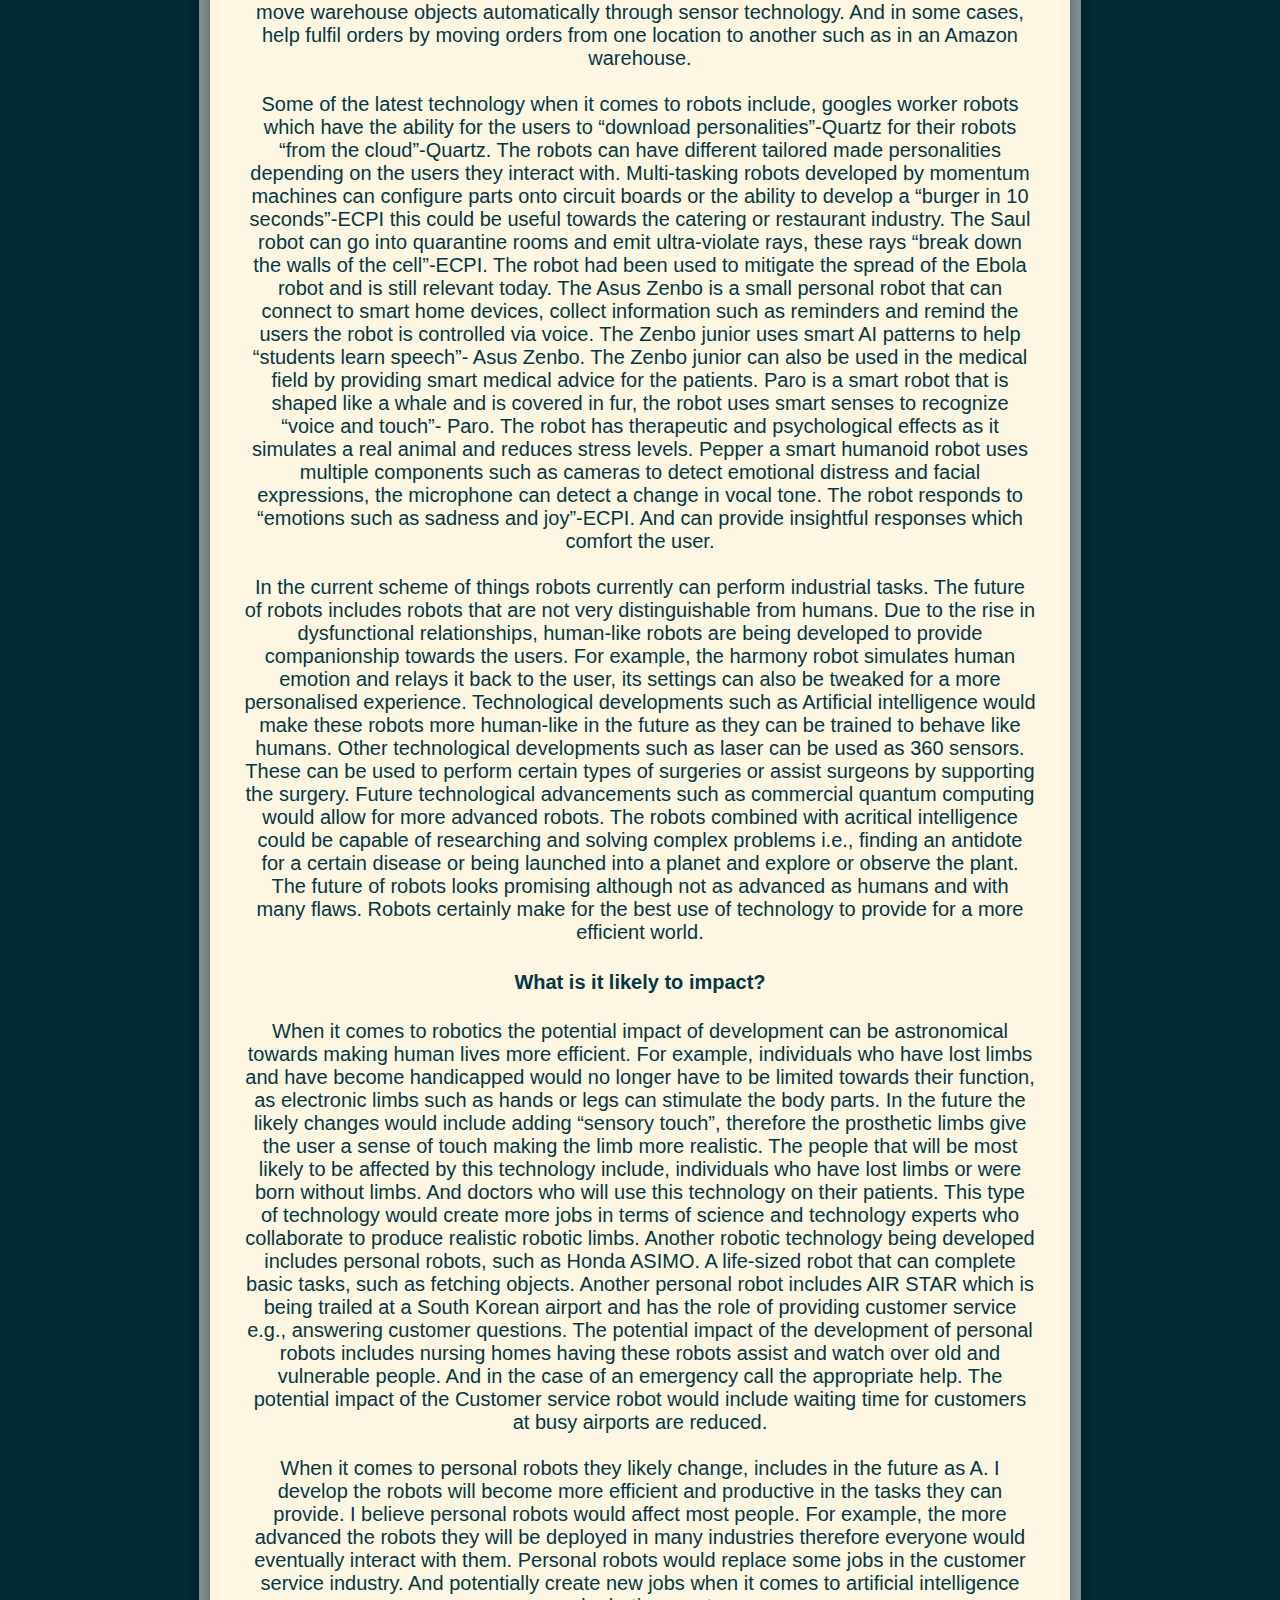
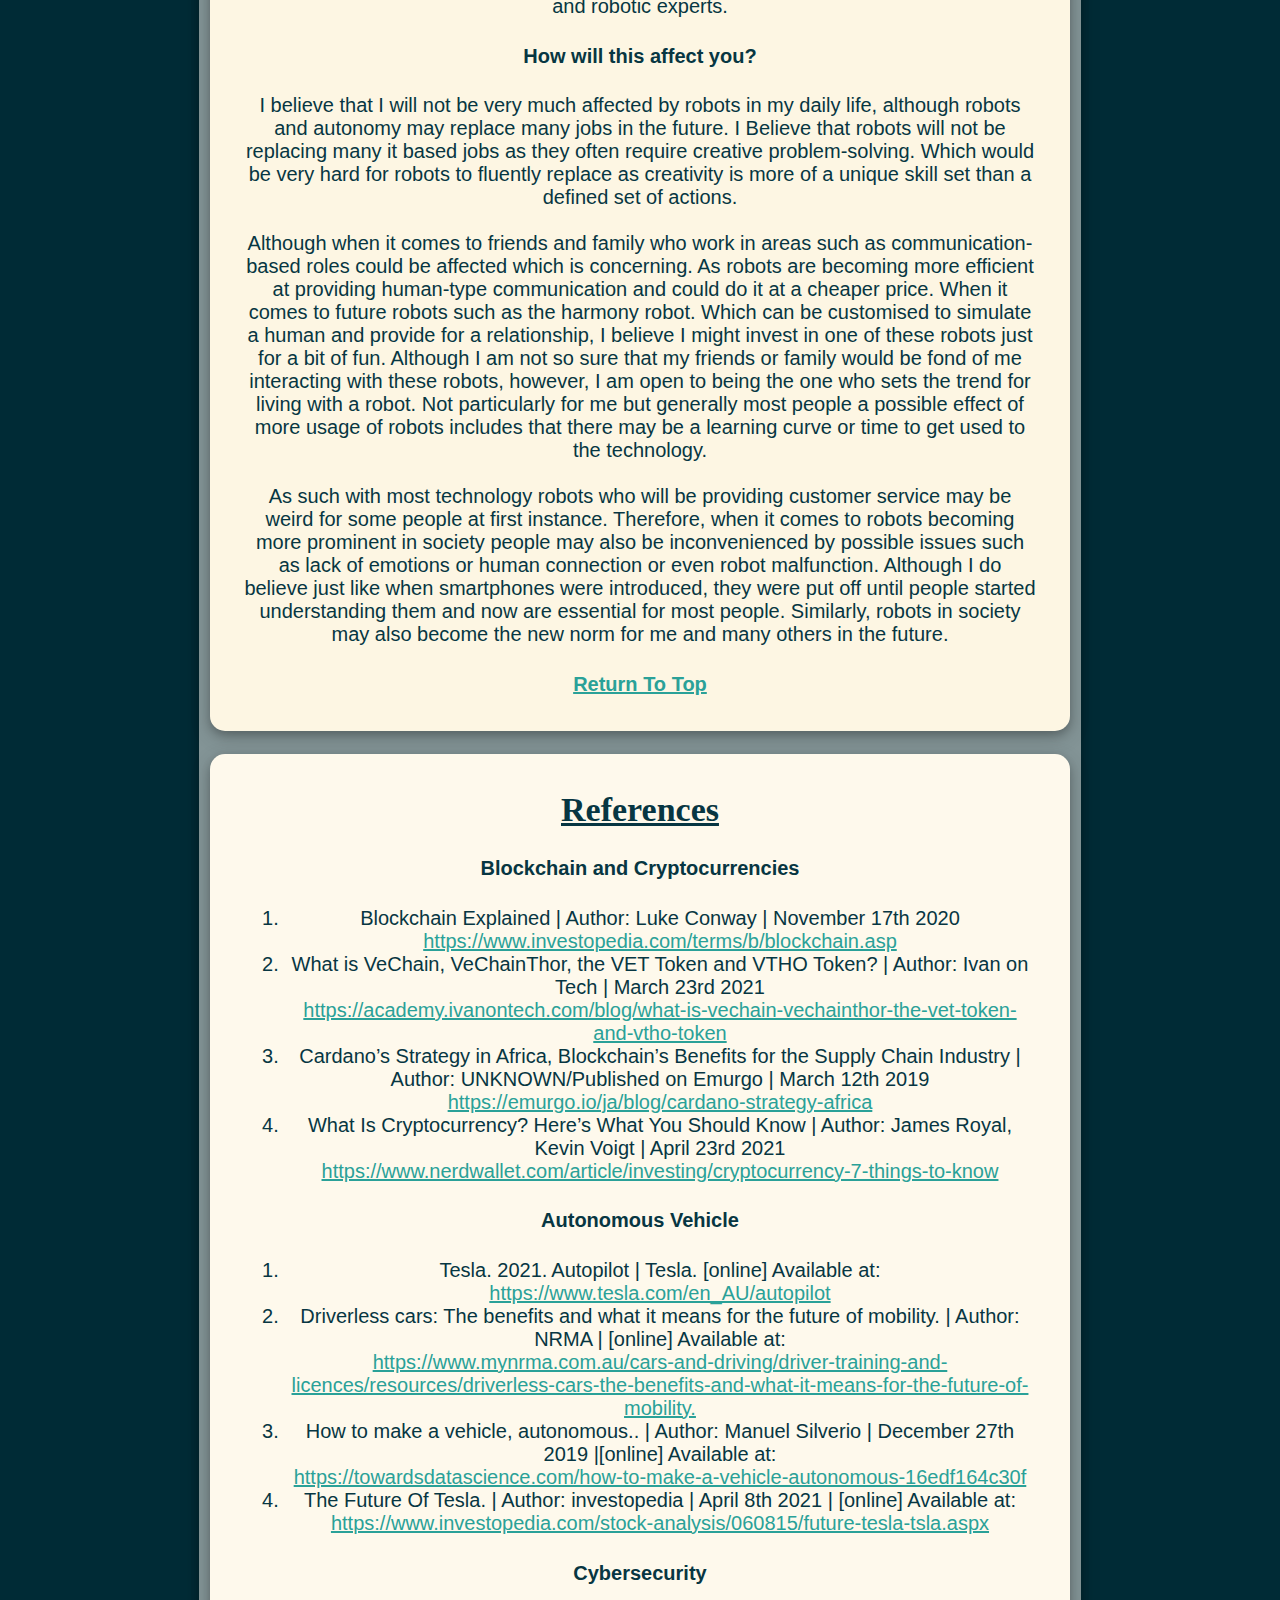
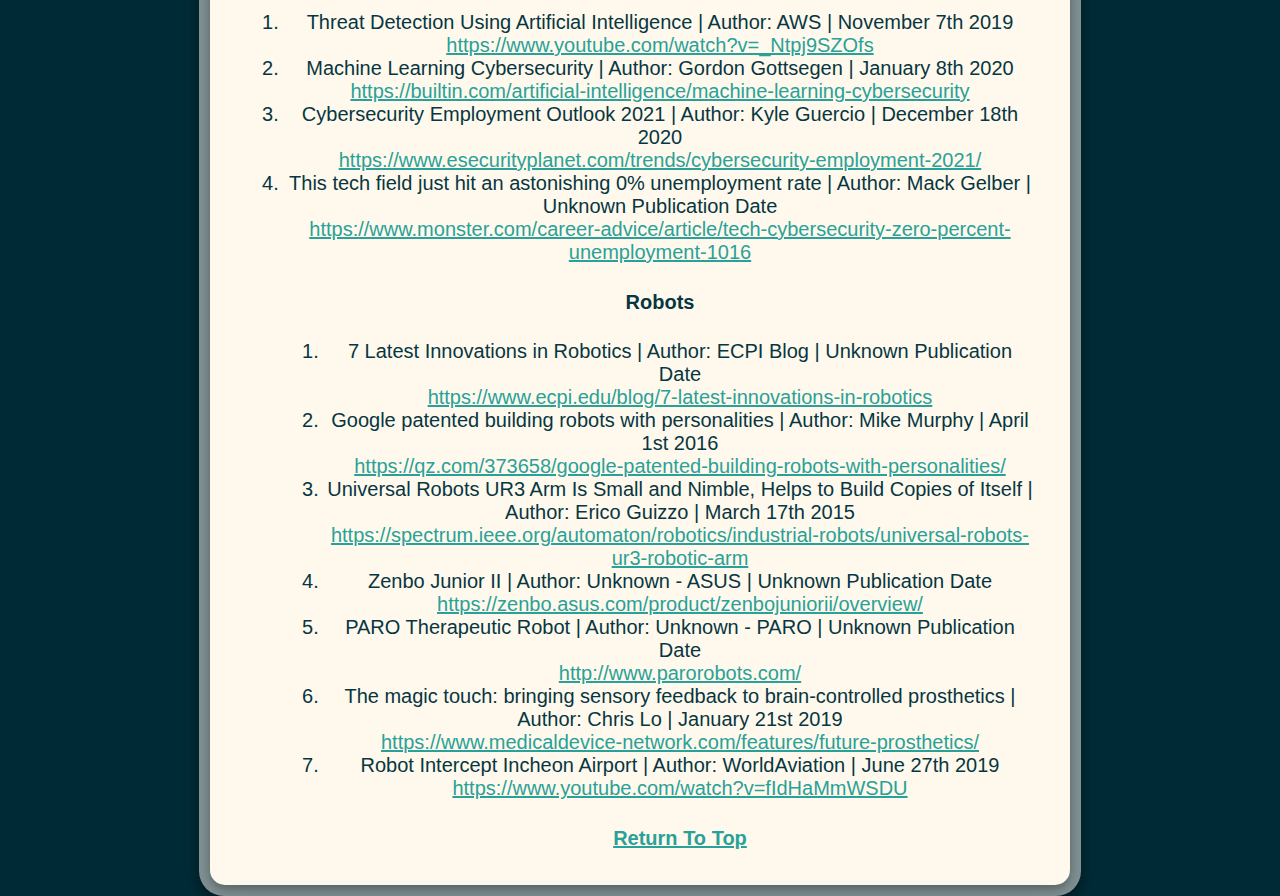
<file: ITTechnologies.html>
<DOCTYPE HTML>
<html>

  <head>
    <title>WaTG - A2 IT Technologies</title>
    <link rel="stylesheet" type="text/css" href="./css/style.css" />
    <meta charset="utf-8" />
    <meta name="viewport" content="width=device-width, initial-scale=1, user-scalable=no" />
  </head>

  <body>
    <a id="pageTop"></a>
    <div align="center">
      <h1>IT Technologies</h1>
    </div>

    <div align="center">
      <a href="index.html"><button>Home</button></a>
      <a href="TeamProfile.html"><button>Team Profile</button></a>
      <a href="Tools.html"><button>Tools</button></a>
      <a href="IndustryData.html"><button>Industry Data</button></a>
      <a href="Interview.html"><button>Interview</button></a>
      <a href="ITTechnologies.html"><button>IT Technologies</button></a>
      <a href="Project.html"><button>Project</button></a>
      <a href="GroupReflection.html"><button>Group Reflection</button></a>
    </div>

    <br />

    <div class="box-white">
      <div class="box-3">
        <h3>Index:</h3>
        
          <h4><a href="#Blockchain">Blockchain and Cryptocurrencies</a></h4>
          <h4><a href="#Vehicles">Autonomous Vehicles</a></h4>
          <h4><a href="#Cybersecurity">Cybersecurity</a></h4>
          <h4><a href="#Robots">Robots</a></h4>
        
        </div>
        <br />
      <div class="box-2">
        <a id="Blockchain"></a>
        <h2>Blockchain and Cryptocurrencies</h2>
        <h4>What are blockchains and cryptocurrencies?</h4>
        <img src="images/BTC.png" alt="BTC, ETH Photo" width="210" height="150" style="float:left">
        <p>
          In simple terms, cryptocurrencies are a decentralised digital or virtual currency that is based on a large network distributed across
          several computers. The most popular or widely known cryptocurrencies are bitcoin and Ethereum. However, there are more than 5000 different
          types of cryptocurrencies.
          <br>
          Cryptocurrencies run on blockchain, allowing them to be immune to counterfeiting and are heavily protected by strong and complex algorithms.
          Blockchain can be simplified as a publicly open collection of records. Due to crypto’s being decentralised, this allows them to exist outside
          of the control of governments or authorities.
        </p>
        <h4>What does it do?</h4>
        <p>
          Like regular fiat currency, cryptocurrencies can be used to purchase goods and services. However, it is much more difficult as some are more popular
          than others, with each ranging from different fees or gas prices. Currently, bitcoin has a bad reputation since it is widely known for being used for criminal
          activity, especially on the dark web. This is because transactions are impossible to track, making them ideal for online payments. As aforementioned, there are
          thousands of cryptocurrencies, with all having different use cases, technological advancements, and goals. For instance, as of now, bitcoin is primarily a store of
          value (digital gold) coin, whereas something like Cardano (ADA) is a proof of stake coin, allowing users to delegate their stored ADA to a stake pool to earn
          rewards (passive income).
          <br>
          In the near future, cryptocurrencies such as Cardano may be widely adopted. Cardano’s alliance with Africa aims to transform the entire continent into a single digital
          market. This will allow new industries to bloom and create many opportunities within the African economy.
          <br>
          Another example of what cryptocurrencies can achieve in the future is Vechain. Vechain’s primary goal is to improve supply chain management. Its goal is to streamline
          business processes and information flow for complex supply chains through the use of a distributed ledger. Vechain utilises an internet-of-things token layer to allow
          tracking of assets on the blockchain, alongside this, a smart contract layer to track who owns the asset. Many companies such as BMW, Renault, Yida and many more, have
          partnered with Vechain and as of now, when manufacturing occurs worldwide and not centrally, tracking products is of great importance. Vechain allows for the tracking
          and authentication of assets or products, eliminating counterfeiting or fraud.  Thus far, Vechain is in the works of being implemented in the health and food industry.
          An example would be the Mediterranean Hospital of Cyprus storing the first 100 COVID-19 vaccine records on the Vechain public blockchain.
        </p>
        <h4>What is it likely to impact?</h4>
        <p>
          Cryptocurrencies will slowly be adopted. This is already happening with big companies such as Microsoft, Dell and Tesla, which are now accepting cryptocurrencies as a
          form of payment. The increasing adoption of cryptos could lead to a new line of professions. With the growing technology, there will be a need for more crypto related jobs,
          such as blockchain builders, programmers, or even smart contract developers.
          <br>
          The technology industry will definitely be impacted positively with the adoption of cryptocurrencies. Blockchain technology and crypto’s such as Vechain will offer tech
          companies cheaper and faster ways to transfer funds, execute agreements through smart contract and track assets throughout production. All this can be achieved without the
          need of a middleman such as banks or other financial institutions.
          <br>
          One major impact cryptocurrency have is the reduced risk of fraud. In terms of money, there is always a risk for fraud, whether it be counterfeiting cash, fund transfer or
          even using a credit or debit card on an insecure site. Cryptos rectifies this issue since they are not associated to a government or banks and are transferred electronically
          and securely on the blockchain.
          <br>
          Another impact cryptocurrencies have on the world is that they offer a stable alternative to unstable fiat currencies. Not all countries are subject to outrageous rates of
          inflation but some countries such as North Korea and Indonesia have extremely volatile currencies. If cryptocurrencies were to be accepted worldwide, it will provide a more stable,
          decentralised currency whilst also providing certainty for those living in economically volatile countries.
        </p>
        <h4>How will this affect you?</h4>
        <p>
          The adoption of cryptocurrency is inevitable. As of now, many large banks are collaborating with existing crypto clients or developing their own cryptocurrencies. Alongside that,
          many large corporations such as Tesla are invested and accepting cryptocurrencies as a form of payment. In 2021, Elon Musk announced that Tesla had invested USD$1.5 billion into bitcoin.
          As a result of these large organisations and banks investing in cryptocurrencies, many more people are starting to invest in crypto.
          <br>
          Cryptocurrencies can affect me personally in many ways. In the grand view of things, cryptos can create new job opportunities. There will be a need for blockchain creators, programmers,
          marketing teams, and more. However, investing in cryptocurrencies would also be a beneficial, yet risky method of increasing my wealth.
        </p>
        <h4><a href="#pageTop">Return To Top</a></h4>
      </div>
    <br />

    <div class="box-3">
      <a id="Vehicles"></a>
      <h2>Autonomous Vehicles</h2>
      <h4>What are Autonomous Vehicles?</h4>
      <p>
        Autonomous vehicles (AVs) are the recent release of “self-driving” cars leading the future of transport, with almost all major car manufacturers wanting in on the latest cutting-edge technology
        revolutionising the transportation world. Nowadays, modern cars come with autonomous features such as adaptive cruise control, lane assist, auto-brake and even autonomous parallel parking!
      </p>
      <h4>How do they work?</h4>
      <p>
        Today autonomous vehicles are fitted with the latest driver’s assistance and mapping technology – from ultrasonic sensors which provide short distance driving data, to, high tech cameras and
        RADARs which determine potential obstacles hundreds of metres ahead.
      </p>
      <h4>The Benefits of Autonomous Vehicles</h4>
      <p>
        The benefits of self-driving autonomous vehicles are:
        <ol>
          <li>Improved road safety – over 90% of road accidents are caused by human distraction/error</li>
          <li>Reduced road/traffic congestion & reduced pollution and emissions – Studies show that autonomous vehicles will reduce transport energy consumption by up to 90%.</li>
          <li>Greater mobility options: For elderly, young and disabled users.</li>
          <li>Greater convenience, efficiency and reliability</li>
          <li>Reduced costs and maintenance requirements</li>
        </ol>
      </p>
      <h4>The Technology Behind Autonomous Vehicles</h4>
      <img src="images/AV.png" class="borderforimage" alt="Autonomous Vehicle" width="600" height="425">
      <br>

      <p>
        <b>LONG RANGE RADARS</b> - These radars are designed to determine the angle, velocity and range of objects from long distances to the AV. This is done by transmitting radio waves. Nowadays,
        you will find radars in cars to assist with collision prevention – such as that whilst parking or navigating through tight spaces.
        <br>
        <br>
        <b>LIDAR (LIGHT DETECTION AND RANGING)</b> - LIDAR works by having light constantly emitted from a laser. The emitted light then travels to the surface and reflects off objects thus, returning to
        the LIDAR sensor. The sensor then uses the time of travel for the laser to determine and create a 3D image of the surroundings.
        <br>
        <br>
        <b>CAMERA</b> - A camera, usually found on the back of the rear-view mirror, is used to identify and determine objects in the car’s surroundings. The camera is constantly processing image data which
        helps the car understand if objects are other vehicles, pedestrians, street signs or even traffic lights.
        <br>
        <br>
        <b>SHORT-/MEDIUM-RANGE RADAR</b> - These radars are designed to determine the angle, velocity and range of objects within a close distance to the AV. This is done by transmitting radio waves.
        Radars are commonly found amongst all cars due to their inexpensiveness.
        <br>
      </p>
      <h4>What is the likely impact?</h4>
      <p>
        The likely impact of more AVs being rolled out would be:
        <br>
        Less car accidents. Autonomous Vehicles can predict crashes around 100 metres in front of them, giving the vehicle plenty of time to avoid being hit accidentally. Additionally, AVs are programmed to
          manoeuvre out of many potential accident situations – keeping the driver safe and all the road-users also.
      </p>
      <h4>Will this create, replace or make redundant any current jobs or technologies?</h4>
      <p>
        Upon establishing the industry of AVs, thousands of jobs will be created as more software and hardware components are required to be installed in cars, moreover, introducing new technologies. However, only
        small amounts of current jobs and technologies are set to be made redundant, rather than large amounts, as the new technologies and software’s being installed are designed to not affect any older technologies
        and software’s.
      </p>
      <h4>What will be different for you?</h4>
      <p>
        When it comes to what will be different for me, my life will be absolutely changed. I will never have to bear the burdens of driving again. All the headaches of driving through traffic, concentrating for hours at a
        time during a long commute and those that haven’t been mentioned won’t ever be a worry or concern of mine again.
      </p>
      <h4>How might this affect members of your family or your friends?</h4>
      <p>
        I believe autonomous vehicles will have a positive impact on my family and friends as these cars are packed with safety features and assists, thus the road they will be driving on becomes safer each time an AV starts driving.
      </p>
      <h4>What is likely to be able to be done soon (say in the next 3 years)?</h4>
      <p>
        When it comes to real-world implemented of AVs, the multi-billion-dollar car manufacture Tesla turns the heads of all enthusiasts. Tesla, being founded in 2003, has revolutionised the AVs industry with its latest releases of its
        “Autopilot” features & more. Their “Advanced Sensor Coverage” utilising 8 top-of-the-line cameras provides a 360-degree image of the vehicle’s surroundings up to 250 metres.
        <br>
        <br>
        Tesla predict that within the next few years, they will be producing 500,000 electric cars each year, with the ability to be a part of the Autonomous Vehicle family. In addition, Tesla have announced the development of software,
        the capacity to drive from point A to point B without the need for a driver. The car will drive itself from a parked position to its passenger, calculate the best route to drive to the destination, and once arrived, the car will
        drop off the driver and find a parking spot itself.  All of this without the need for any driver interaction.
      </p>
      <h4><a href="#pageTop">Return To Top</a></h4>
    </div>
    <br />

      <div class="box-2">
        <a id="Cybersecurity"></a>
        <h2>Cybersecurity</h2>
        <h4>What does it do?</h4>
        <p>
          <img src="./images/allSafe.jpg" width="210" style="float:left"/>
          Cybersecurity is the field of work and research pertaining to all areas of digital security. Its role in the IT space is becoming ever more important, especially as more commerce and work is conducted digitally. These days, there is a huge amount of capital invested in these digital systems that we all use for both work and recreation. Because of this, malicious parties are looking to take advantage of the weaknesses in these systems. We have seen ransomware attacks become popularised by some groups (see WannaCry), taking advantages of vulnerabilities in certain computer systems. Others, however, take on a different approach – phishing for credentials. This involves deceiving one or more individuals into providing the attacker their login credentials for example. These are just a couple of ‘attack vectors’ that malicious parties often employ – there is a huge variety of these that can be researched elsewhere. Because of the range of attacks that both individuals and organisations can be the target of, more people are becoming aware of the need for strong cybersecurity teams and good security practices. This is where cybersecurity’s role as a vital industry emerges.
        </p>
        <p>
          The frontier of cybersecurity involves a large amount of development on utilising AI and machine learning to automate threat detection. By creating systems that attempt to learn about the current threats to security, some medial monitoring of systems by technical staff can be alleviated. The machine learning would theoretically allow for a wider scope, and react to emerging threats faster than, say, a sysadmin working in a small environment who’s role extends to cybersecurity. There are already some companies offering cybersecurity products that utilise this, such as Darktrace, which promises to adapt to cyber-threats in real time.
        </p>
        <h4>What is the likely impact?</h4>
        <p>
          The simplest way to break down the impacts are by reducing the outcomes into two categories – positive and negative. Note that these will take the overall effects of an outcome into account, as some outcomes will have both positive
          and negative consequences – it’s a nuanced area with lots of grey space.
          <br>
          <br>
          The first, and arguably most straight forward positive impact of the wide-spread adoption of cybersecurity involve greater confidence and safety for both individuals and businesses against malicious actors in the digital space.
          There are strong mathematical foundations to a lot of cryptography, which utilise this to encrypt, verify, and sign data. As a result, we are seeing more and more open-source applications utilising various encryption algorithms.
          A few of these include Bitwarden, an open-source password manager using AES-256 bit encryption, Signal, an open-source messaging platform, and Brave, an open-source browser. There are multiple benefits to a project being free and
          open source (FOSS), but that’s a little outside the scope of this report.
          <br>
          <br>
          One potential negative effect that cybersecurity may produce is an increase in malicious actors seeking to disrupt services, steal personal information, or otherwise cause harm through the digital space. However, as cybersecurity,
          as well as the best-practice that accompanies it, is more widely understood, the effectiveness of these malicious parties is greatly diminished.
          <br>
          <br>
          As far as cybersecurity’s impact on the job market goes, there may be some workers who will be displaced as automation becomes implemented, however the skills of those displaced would likely make them strong candidates to pick up
          some new skills and begin developing or maintaining these automated systems. The actions taken to resolve perceived threat will still be a task requiring a dedicated employee or team to address, and there appears to be an increase
          in demand for people in these positions. Overall, there should be minimal downside to the workforce with the large upside in the newfound demand for cybersecurity professionals.
          <br>
          <br>
          Currently, we can see that employment growth in the field is growing steadily, and that there is reportedly a zero percent unemployment rate in the field! With such a demand for these skills, we can expect to see wages remain higher than average well into the decade.
        </p>
        <h4>How will this affect you?</h4>
        <p>
          As touched upon in the previous section, the increased prevalence of cybersecurity will be a net positive. It will alter the way we look at creating online accounts and passwords, with password managers, MFA and other technologies
          becoming less niche and more widely adopted by the public. Further, given the future prospects for jobs in this field, each of us will be more likely to have someone in our circle of associates that has some training or expertise in
          cybersecurity.
          <br>
          <br>
          One aspect I haven’t touched on yet is the fact that we are all using a surprising number of online services, each of which have their own login details. I struggled to find studies on the exact numbers of accounts held by the general public, but from my own experiences, I’ve been tracking the number of accounts created over the past 4 months. Anecdotally, I’m creating around 6 new accounts per month. Extrapolate this over the course of the next decade, and it’s a whopping 720 accounts created. One reason this is important to the field of cybersecurity is because as we create more accounts, especially ones with reused passwords, we dramatically increase the risk of having multiple accounts compromised in a data breech. This leads me into my second point. As time goes on, we see that our lives are increasingly played out online – work, social meetups, interviews, banking, shopping, study, etc. Our personal lives will be ever more greatly affected by the diligence of the cybersecurity professionals and the industry at large.
        </p>
        <p>
          <h4><a href="#pageTop">Return To Top</a></h4>
      </div>
    <br />

      <div class="box-3">
        <a id="Robots"></a>
        <h2>Robots</h2>
        <h4>What does it do?</h4>
        <p>
          Robotic technologies are machines with different parts, that are programmed to do a wide range of tasks such as sweep the floor or grab onto some object. Some robots also have artificial intelligence which allows them to learn how to
          be more efficient by repetition of tasks. Popular mainstream robotics can perform various tasks for example a robot vacuum can move around certain parameters and collect dust essentially cleaning a certain area. Or more advanced robots
          such as warehouse robots can help humans move warehouse objects automatically through sensor technology. And in some cases, help fulfil orders by moving orders from one location to another such as in an Amazon warehouse.
          <br>
          <br>
          Some of the latest technology when it comes to robots include, googles worker robots which have the ability for the users to “download personalities”-Quartz for their robots “from the cloud”-Quartz. The robots can have different tailored
          made personalities depending on the users they interact with. Multi-tasking robots developed by momentum machines can configure parts onto circuit boards or the ability to develop a “burger in 10 seconds”-ECPI this could be useful towards
          the catering or restaurant industry. The Saul robot can go into quarantine rooms and emit ultra-violate rays, these rays “break down the walls of the cell”-ECPI. The robot had been used to mitigate the spread of the Ebola robot and is still
          relevant today. The Asus Zenbo is a small personal robot that can connect to smart home devices, collect information such as reminders and remind the users the robot is controlled via voice. The Zenbo junior uses smart AI patterns to help
          “students learn speech”- Asus Zenbo. The Zenbo junior can also be used in the medical field by providing smart medical advice for the patients. Paro is a smart robot that is shaped like a whale and is covered in fur, the robot uses smart
          senses to recognize “voice and touch”- Paro. The robot has therapeutic and psychological effects as it simulates a real animal and reduces stress levels. Pepper a smart humanoid robot uses multiple components such as cameras to detect
          emotional distress and facial expressions, the microphone can detect a change in vocal tone. The robot responds to “emotions such as sadness and joy”-ECPI. And can provide insightful responses which comfort the user.
          <br>
          <br>
          In the current scheme of things robots currently can perform industrial tasks. The future of robots includes robots that are not very distinguishable from humans. Due to the rise in dysfunctional relationships, human-like robots are being
          developed to provide companionship towards the users. For example, the harmony robot simulates human emotion and relays it back to the user, its settings can also be tweaked for a more personalised experience. Technological developments
          such as Artificial intelligence would make these robots more human-like in the future as they can be trained to behave like humans. Other technological developments such as laser can be used as 360 sensors. These can be used to perform
          certain types of surgeries or assist surgeons by supporting the surgery. Future technological advancements such as commercial quantum computing would allow for more advanced robots. The robots combined with acritical intelligence could
          be capable of researching and solving complex problems i.e., finding an antidote for a certain disease or being launched into a planet and explore or observe the plant. The future of robots looks promising although not as advanced as
          humans and with many flaws. Robots certainly make for the best use of technology to provide for a more efficient world.
        </p>

        <h4>What is it likely to impact?</h4>
        <p>
          When it comes to robotics the potential impact of development can be astronomical towards making human lives more efficient. For example, individuals who have lost limbs and have become handicapped would no longer have to be limited towards
          their function, as electronic limbs such as hands or legs can stimulate the body parts. In the future the likely changes would include adding “sensory touch”, therefore the prosthetic limbs give the user a sense of touch making the limb more realistic.
          The people that will be most likely to be affected by this technology include, individuals who have lost limbs or were born without limbs. And doctors who will use this technology on their patients. This type of technology would create more jobs in terms
          of science and technology experts who collaborate to produce realistic robotic limbs.  Another robotic technology being developed includes personal robots, such as Honda ASIMO. A life-sized robot that can complete basic tasks, such as fetching objects.
          Another personal robot includes AIR STAR which is being trailed at a South Korean airport and has the role of providing customer service e.g., answering customer questions. The potential impact of the development of personal robots includes nursing homes
          having these robots assist and watch over old and vulnerable people. And in the case of an emergency call the appropriate help. The potential impact of the Customer service robot would include waiting time for customers at busy airports are reduced.
          <br>
          <br>
          When it comes to personal robots they likely change, includes in the future as A. I develop the robots will become more efficient and productive in the tasks they can provide. I believe personal robots would affect most people. For example, the more advanced
          the robots they will be deployed in many industries therefore everyone would eventually interact with them. Personal robots would replace some jobs in the customer service industry. And potentially create new jobs when it comes to artificial intelligence and
          robotic experts.
        </p>

        <h4>How will this affect you?</h4>
        <p>
          I believe that I will not be very much affected by robots in my daily life, although robots and autonomy may replace many jobs in the future. I Believe that robots will not be replacing many it based jobs as they often require creative problem-solving.
          Which would be very hard for robots to fluently replace as creativity is more of a unique skill set than a defined set of actions.
          <br>
          <br>
          Although when it comes to friends and family who work in areas such as communication-based roles could be affected which is concerning. As robots are becoming more efficient at providing human-type communication and could do it at a cheaper price.
          When it comes to future robots such as the harmony robot. Which can be customised to simulate a human and provide for a relationship, I believe I might invest in one of these robots just for a bit of fun. Although I am not so sure that my friends or
          family would be fond of me interacting with these robots, however, I am open to being the one who sets the trend for living with a robot. Not particularly for me but generally most people a possible effect of more usage of robots includes that there
          may be a learning curve or time to get used to the technology.
          <br>
          <br>
          As such with most technology robots who will be providing customer service may be weird for some people at first instance. Therefore, when it comes to robots becoming more prominent in society people may also be inconvenienced by possible issues such as lack of
          emotions or human connection or even robot malfunction. Although I do believe just like when smartphones were introduced, they were put off until people started understanding them and now are essential for most people. Similarly, robots in society may also become
          the new norm for me and many others in the future.
        </p>
        <h4><a href="#pageTop">Return To Top</a></h4>
      </div>
    <br />

    <div class="box-2">
      <h2>References</h2>
      <h4>Blockchain and Cryptocurrencies</h4>
      <p>
        <ol>
          <li>Blockchain Explained | Author: Luke Conway | November 17th 2020<br><a href="https://www.investopedia.com/terms/b/blockchain.asp">https://www.investopedia.com/terms/b/blockchain.asp</a>
          </li>
          <li>What is VeChain, VeChainThor, the VET Token and VTHO Token? | Author: Ivan on Tech | March 23rd 2021<br><a href="https://academy.ivanontech.com/blog/what-is-vechain-vechainthor-the-vet-token-and-vtho-token">https://academy.ivanontech.com/blog/what-is-vechain-vechainthor-the-vet-token-and-vtho-token</a>
          </li>
          <li>Cardano’s Strategy in Africa, Blockchain’s Benefits for the Supply Chain Industry | Author: UNKNOWN/Published on Emurgo | March 12th 2019<br><a href="https://emurgo.io/ja/blog/cardano-strategy-africa">https://emurgo.io/ja/blog/cardano-strategy-africa</a>
          </li>
          <li>What Is Cryptocurrency? Here’s What You Should Know | Author: James Royal, Kevin Voigt | April 23rd 2021<br><a href="https://www.nerdwallet.com/article/investing/cryptocurrency-7-things-to-know">https://www.nerdwallet.com/article/investing/cryptocurrency-7-things-to-know</a>
          </li>
        </ol>
      </p>

      <h4>Autonomous Vehicle</h4>
      <p>
        <ol>
          <li>Tesla. 2021. Autopilot | Tesla. [online] Available at:<br><a href="https://www.tesla.com/en_AU/autopilot">https://www.tesla.com/en_AU/autopilot</a>
          </li>
          <li>Driverless cars: The benefits and what it means for the future of mobility. | Author: NRMA | [online] Available at:<br><a href="https://www.mynrma.com.au/cars-and-driving/driver-training-and-licences/resources/driverless-cars-the-benefits-and-what-it-means-for-the-future-of-mobility.">https://www.mynrma.com.au/cars-and-driving/driver-training-and-licences/resources/driverless-cars-the-benefits-and-what-it-means-for-the-future-of-mobility.</a>
          </li>
          <li>How to make a vehicle, autonomous.. | Author: Manuel Silverio | December 27th 2019 |[online] Available at:<br><a href="https://towardsdatascience.com/how-to-make-a-vehicle-autonomous-16edf164c30f">https://towardsdatascience.com/how-to-make-a-vehicle-autonomous-16edf164c30f</a>
          </li>
          <li>The Future Of Tesla. | Author: investopedia | April 8th 2021 | [online] Available at:<br><a href="https://www.investopedia.com/stock-analysis/060815/future-tesla-tsla.aspx">https://www.investopedia.com/stock-analysis/060815/future-tesla-tsla.aspx</a>
          </li>
        </ol>
      </p>

      <h4>Cybersecurity</h4>
      <p>
        <ol>
          <li>Threat Detection Using Artificial Intelligence | Author: AWS | November 7th 2019<br><a href="https://www.youtube.com/watch?v=_Ntpj9SZOfs">https://www.youtube.com/watch?v=_Ntpj9SZOfs</a>
          </li>
          <li>Machine Learning Cybersecurity | Author: Gordon Gottsegen | January 8th 2020<br><a href="https://builtin.com/artificial-intelligence/machine-learning-cybersecurity">https://builtin.com/artificial-intelligence/machine-learning-cybersecurity</a>
          </li>
          <li>Cybersecurity Employment Outlook 2021 | Author: Kyle Guercio | December 18th 2020<br><a href="https://www.esecurityplanet.com/trends/cybersecurity-employment-2021/">https://www.esecurityplanet.com/trends/cybersecurity-employment-2021/</a>
          </li>
          <li>This tech field just hit an astonishing 0% unemployment rate | Author: Mack Gelber | Unknown Publication Date<br><a href="https://www.monster.com/career-advice/article/tech-cybersecurity-zero-percent-unemployment-1016">https://www.monster.com/career-advice/article/tech-cybersecurity-zero-percent-unemployment-1016</a>
          </li>
        </oi>
      </p>

      <h4>Robots</h4>
      <p>
        <ol>
          <li>7 Latest Innovations in Robotics | Author: ECPI Blog | Unknown Publication Date<br><a href="https://www.ecpi.edu/blog/7-latest-innovations-in-robotics">https://www.ecpi.edu/blog/7-latest-innovations-in-robotics</a>
          </li>
          <li>Google patented building robots with personalities | Author: Mike Murphy | April 1st 2016<br><a href="https://qz.com/373658/google-patented-building-robots-with-personalities/">https://qz.com/373658/google-patented-building-robots-with-personalities/</a>
          </li>
          <li>Universal Robots UR3 Arm Is Small and Nimble, Helps to Build Copies of Itself | Author: Erico Guizzo | March 17th 2015<br><a href="https://spectrum.ieee.org/automaton/robotics/industrial-robots/universal-robots-ur3-robotic-arm">https://spectrum.ieee.org/automaton/robotics/industrial-robots/universal-robots-ur3-robotic-arm</a>
          </li>
          <li>Zenbo Junior II | Author: Unknown - ASUS | Unknown Publication Date<br><a href="https://zenbo.asus.com/product/zenbojuniorii/overview/">https://zenbo.asus.com/product/zenbojuniorii/overview/</a>
          </li>
          <li>PARO Therapeutic Robot | Author: Unknown - PARO | Unknown Publication Date<br><a href="http://www.parorobots.com/">http://www.parorobots.com/</a>
          </li>
          <li>The magic touch: bringing sensory feedback to brain-controlled prosthetics | Author: Chris Lo | January 21st 2019<br><a href="https://www.medicaldevice-network.com/features/future-prosthetics/">https://www.medicaldevice-network.com/features/future-prosthetics/</a>
          </li>
          <li>Robot Intercept Incheon Airport | Author: WorldAviation | June 27th 2019<br><a href="https://www.youtube.com/watch?v=fIdHaMmWSDU">https://www.youtube.com/watch?v=fIdHaMmWSDU</a>
          </li>
        </oi>
      </p>
      <h4><a href="#pageTop">Return To Top</a></h4>
    </div>

  </body>
</html>
</file>
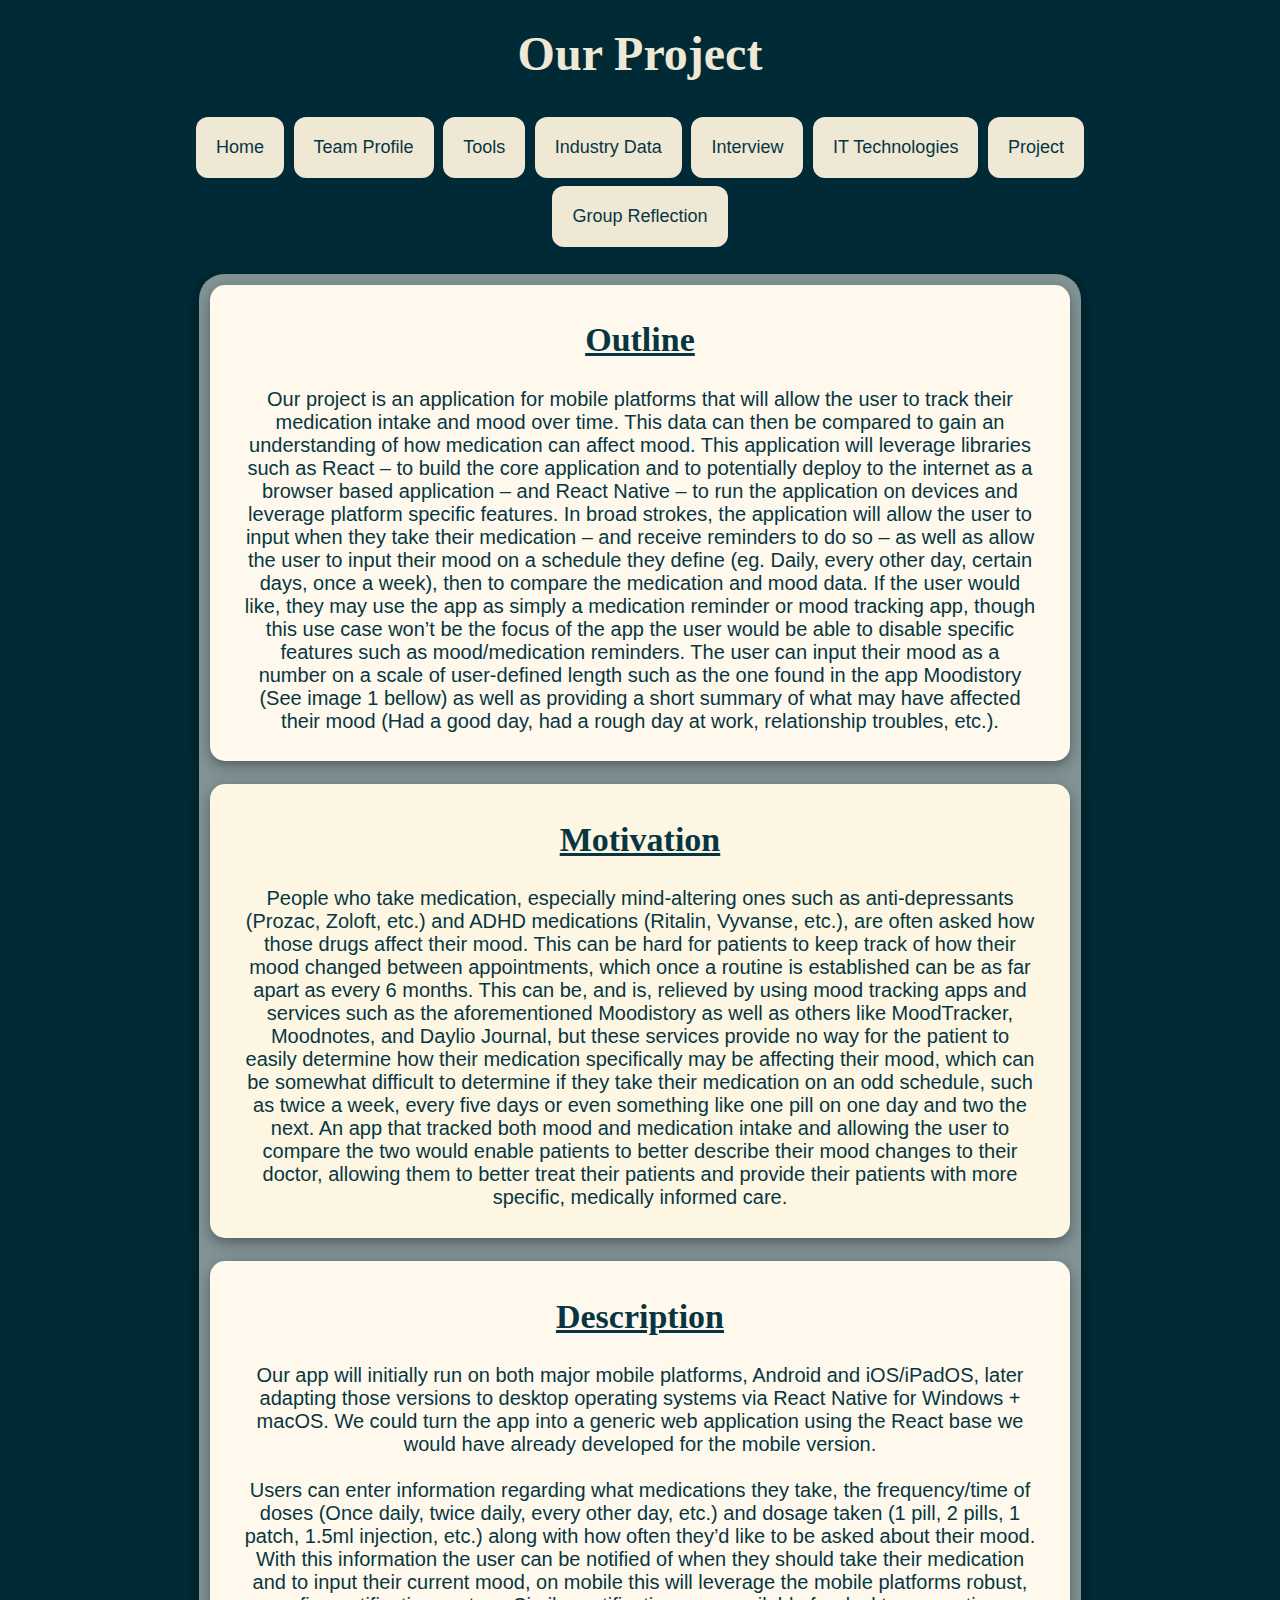
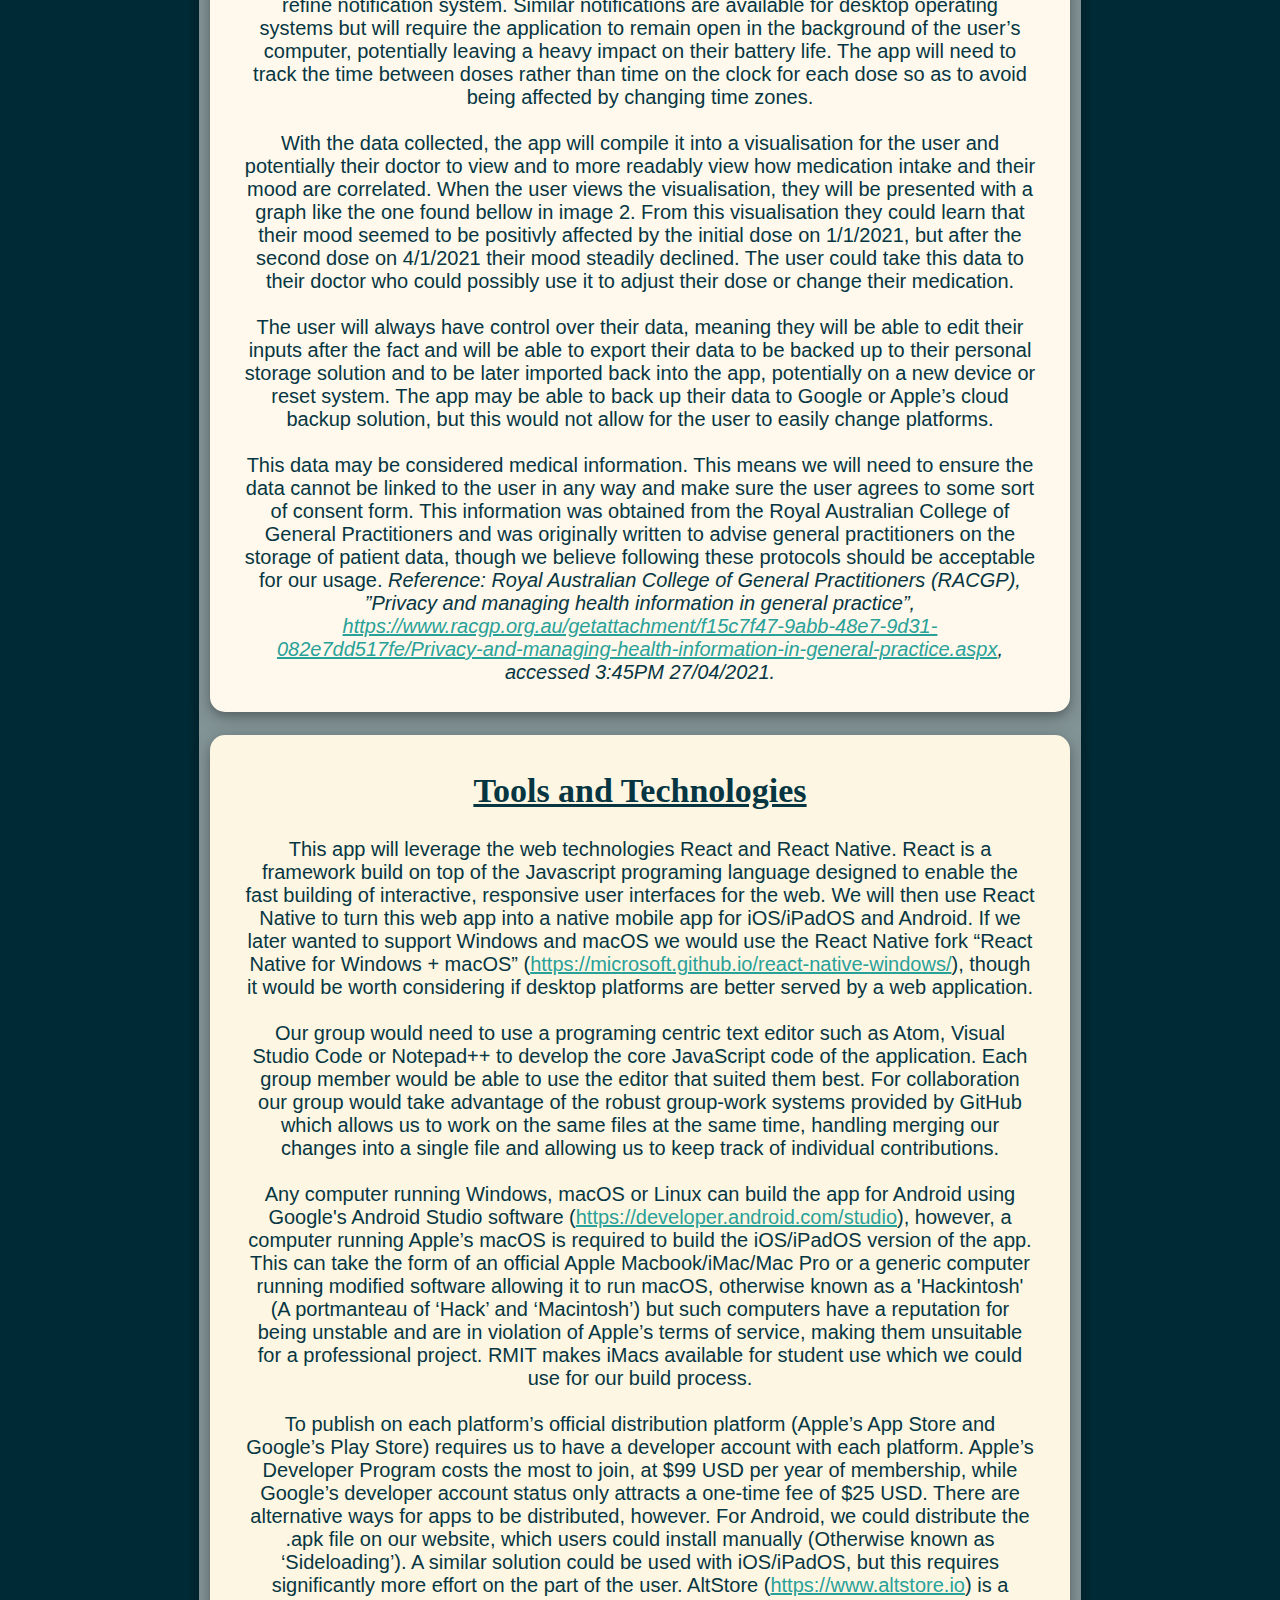
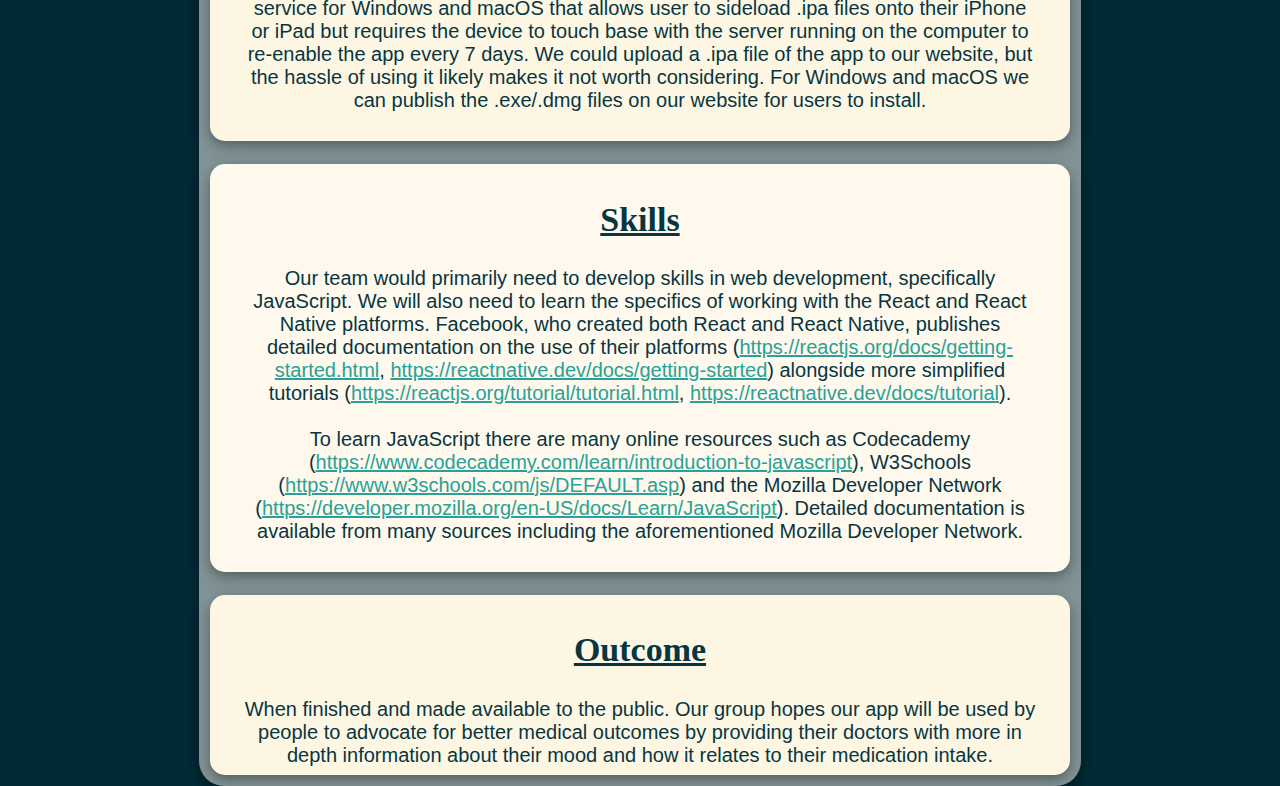
<file: Project.html>
<DOCTYPE HTML>
<HTML>

  <head>
    <title>Project - WaTG</title>
    <link rel="stylesheet" type="text/css" href="./css/style.css" />
    <meta charset="utf-8" />
    <meta name="viewport" content="width=device-width, initial-scale=1, user-scalable=no" />
  </head>

  <body>

    <div align="center">
      <h1>Our Project</h1>
    </div>

    <div align="center">
      <a href="index.html"><button>Home</button></a>
      <a href="TeamProfile.html"><button>Team Profile</button></a>
      <a href="Tools.html"><button>Tools</button></a>
      <a href="IndustryData.html"><button>Industry Data</button></a>
      <a href="Interview.html"><button>Interview</button></a>
      <a href="ITTechnologies.html"><button>IT Technologies</button></a>
      <a href="Project.html"><button>Project</button></a>
      <a href="GroupReflection.html"><button>Group Reflection</button></a>
    </div>
    <br />

    <div class="box-white">
      <div class="box-2">
        <p>
          <h2>Outline</h2>
          Our project is an application for mobile platforms that will allow the
          user to track their medication intake and mood over time. This data can
          then be compared to gain an understanding of how medication can affect mood.
          This application will leverage libraries such as React – to build the core
          application and to potentially deploy to the internet as a browser based
          application – and React Native – to run the application on devices and
          leverage platform specific features. In broad strokes, the application
          will allow the user to input when they take their medication – and receive
          reminders to do so – as well as allow the user to input their mood on a
          schedule they define (eg. Daily, every other day, certain days, once a week),
          then to compare the medication and mood data. If the user would like, they
          may use the app as simply a medication reminder or mood tracking app, though
          this use case won’t be the focus of the app the user would be able to disable
          specific features such as mood/medication reminders. The user can input their
          mood as a number on a scale of user-defined length such as the one found in
          the app Moodistory (See image 1 bellow) as well as providing a short summary
          of what may have affected their mood (Had a good day, had a rough day at work,
          relationship troubles, etc.).
        </p>
      </div>
      <br />
      <div class="box-3">
        <p>
          <h2>Motivation</h2>
          People who take medication, especially mind-altering ones such as anti-depressants
          (Prozac, Zoloft, etc.) and ADHD medications (Ritalin, Vyvanse, etc.), are often
          asked how those drugs affect their mood. This can be hard for patients to
          keep track of how their mood changed between appointments, which once a
          routine is established can be as far apart as every 6 months. This can be,
          and is, relieved by using mood tracking apps and services such as the aforementioned
          Moodistory as well as others like MoodTracker, Moodnotes, and Daylio Journal,
          but these services provide no way for the patient to easily determine how their
          medication specifically may be affecting their mood, which can be somewhat difficult
          to determine if they take their medication on an odd schedule, such as twice a week,
          every five days or even something like one pill on one day and two the next. An app
          that tracked both mood and medication intake and allowing the user to compare the
          two would enable patients to better describe their mood changes to their doctor,
          allowing them to better treat their patients and provide their patients with more
          specific, medically informed care.
        </p>
      </div>
      <br />
      <div class="box-2">
        <p>
          <h2>Description</h2>
          Our app will initially run on both major mobile platforms, Android and iOS/iPadOS,
          later adapting those versions to desktop operating systems via React Native for
          Windows + macOS. We could turn the app into a generic web application using the
          React base we would have already developed for the mobile version.
          <br /><br />
          Users can enter information regarding what medications they take, the frequency/time
          of doses (Once daily, twice daily, every other day, etc.) and dosage taken (1 pill,
          2 pills, 1 patch, 1.5ml injection, etc.) along with how often they’d like to be asked
          about their mood. With this information the user can be notified of when they should
          take their medication and to input their current mood, on mobile this will leverage
          the mobile platforms robust, refine notification system. Similar notifications are
          available for desktop operating systems but will require the application to remain
          open in the background of the user’s computer, potentially leaving a heavy impact
          on their battery life. The app will need to track the time between doses rather
          than time on the clock for each dose so as to avoid being affected by changing time
          zones.
          <br /><br />
          With the data collected, the app will compile it into a visualisation for the user
          and potentially their doctor to view and to more readably view how medication intake
          and their mood are correlated. When the user views the visualisation, they will be
          presented with a graph like the one found bellow in image 2. From this visualisation
          they could learn that their mood seemed to be positivly affected by the initial dose
          on 1/1/2021, but after the second dose on 4/1/2021 their mood steadily declined. The
          user could take this data to their doctor who could possibly use it to adjust their
          dose or change their medication.
          <br /><br />
          The user will always have control over their data, meaning they will be able to edit
          their inputs after the fact and will be able to export their data to be backed up to
          their personal storage solution and to be later imported back into the app, potentially
          on a new device or reset system. The app may be able to back up their data to Google or
          Apple’s cloud backup solution, but this would not allow for the user to easily change
          platforms.
          <br /><br />
          This data may be considered medical information. This means we will need to ensure the
          data cannot be linked to the user in any way and make sure the user agrees to some sort
          of consent form. This information was obtained from the Royal Australian College of
          General Practitioners and was originally written to advise general practitioners on the
          storage of patient data, though we believe following these protocols should be acceptable
          for our usage.
          <i>Reference: Royal Australian College of General Practitioners (RACGP), ”Privacy and
            managing health information in general practice”,
            <a href="https://www.racgp.org.au/getattachment/f15c7f47-9abb-48e7-9d31-082e7dd517fe/Privacy-and-managing-health-information-in-general-practice.aspx">
              https://www.racgp.org.au/getattachment/f15c7f47-9abb-48e7-9d31-082e7dd517fe/Privacy-and-managing-health-information-in-general-practice.aspx</a>,
              accessed 3:45PM 27/04/2021.
          </i>
        </p>
      </div>
      <br />
      <div class="box-3">
        <p>
          <h2> Tools and Technologies</h2>
          This app will leverage the web technologies React and React Native. React is a framework
          build on top of the Javascript programing language designed to enable the fast building
          of interactive, responsive user interfaces for the web. We will then use React Native to
          turn this web app into a native mobile app for iOS/iPadOS and Android. If we later wanted
          to support Windows and macOS we would use the React Native fork “React Native for Windows
          + macOS” (<a href="https://microsoft.github.io/react-native-windows/">https://microsoft.github.io/react-native-windows/</a>),
          though it would be worth considering if desktop platforms are better served by a web application.
<br /><br />
Our group would need to use a programing centric text editor such as Atom, Visual Studio Code or
Notepad++ to develop the core JavaScript code of the application. Each group member would be able
to use the editor that suited them best. For collaboration our group would take advantage of the
robust group-work systems provided by GitHub which allows us to work on the same files at the same
time, handling merging our changes into a single file and allowing us to keep track of individual
contributions.
<br /><br />
Any computer running Windows, macOS or Linux can build the app for Android using Google's Android
Studio software (<a href="https://developer.android.com/studio">https://developer.android.com/studio</a>),
however, a computer running Apple’s macOS is required to build the iOS/iPadOS version of the app.
This can take the form of an official Apple Macbook/iMac/Mac Pro or a generic computer running
modified software allowing it to run macOS, otherwise known as a 'Hackintosh' (A portmanteau of
‘Hack’ and ‘Macintosh’) but such computers have a reputation for being unstable and are in
violation of Apple’s terms of service, making them unsuitable for a professional project. RMIT
makes iMacs available for student use which we could use for our build process.
<br /><br />
To publish on each platform’s official distribution platform (Apple’s App Store and Google’s Play Store)
requires us to have a developer account with each platform. Apple’s Developer Program costs the most to
join, at $99 USD per year of membership, while Google’s developer account status only attracts a
one-time fee of $25 USD. There are alternative ways for apps to be distributed, however. For Android,
we could distribute the .apk file on our website, which users could install manually (Otherwise known
as ‘Sideloading’). A similar solution could be used with iOS/iPadOS, but this requires significantly
more effort on the part of the user. AltStore
(<a href="https://www.altstore.io">https://www.altstore.io</a>)
is a service for Windows and
macOS that allows user to sideload .ipa files onto their iPhone or iPad but requires the device to
touch base with the server running on the computer to re-enable the app every 7 days. We could upload
a .ipa file of the app to our website, but the hassle of using it likely makes it not worth considering.
For Windows and macOS we can publish the .exe/.dmg files on our website for users to install.
        </p>
      </div>
      <br />
      <div class="box-2">
        <p>
          <h2>Skills</h2>
          Our team would primarily need to develop skills in web development, specifically JavaScript.
          We will also need to learn the specifics of working with the React and React Native platforms.
          Facebook, who created both React and React Native, publishes detailed documentation on the
          use of their platforms
          (<a href="https://reactjs.org/docs/getting-started.html">https://reactjs.org/docs/getting-started.html</a>,
          <a href="https://reactnative.dev/docs/getting-started">https://reactnative.dev/docs/getting-started</a>)
          alongside more simplified tutorials
          (<a href="https://reactjs.org/tutorial/tutorial.html">https://reactjs.org/tutorial/tutorial.html</a>,
          <a href="https://reactnative.dev/docs/tutorial">https://reactnative.dev/docs/tutorial</a>).
          <br /><br />
          To learn JavaScript there are many online resources such as Codecademy
          (<a href="https://www.codecademy.com/learn/introduction-to-javascript">https://www.codecademy.com/learn/introduction-to-javascript</a>),
          W3Schools (<a href="https://www.w3schools.com/js/DEFAULT.asp">https://www.w3schools.com/js/DEFAULT.asp</a>) and the
          Mozilla Developer Network (<a href="https://developer.mozilla.org/en-US/docs/Learn/JavaScript">https://developer.mozilla.org/en-US/docs/Learn/JavaScript</a>).
          Detailed documentation is available from many sources including the aforementioned Mozilla Developer Network.
        </p>
      </div>
      <br />
      <div class="box-3">
        <p>
          <h2>Outcome</h2>
          When finished and made available to the public. Our group hopes our app will be used
          by people to advocate for better medical outcomes by providing their doctors with more
          in depth information about their mood and how it relates to their medication intake.
      </div>
    </div>

  </body>


</HTML>
</file>
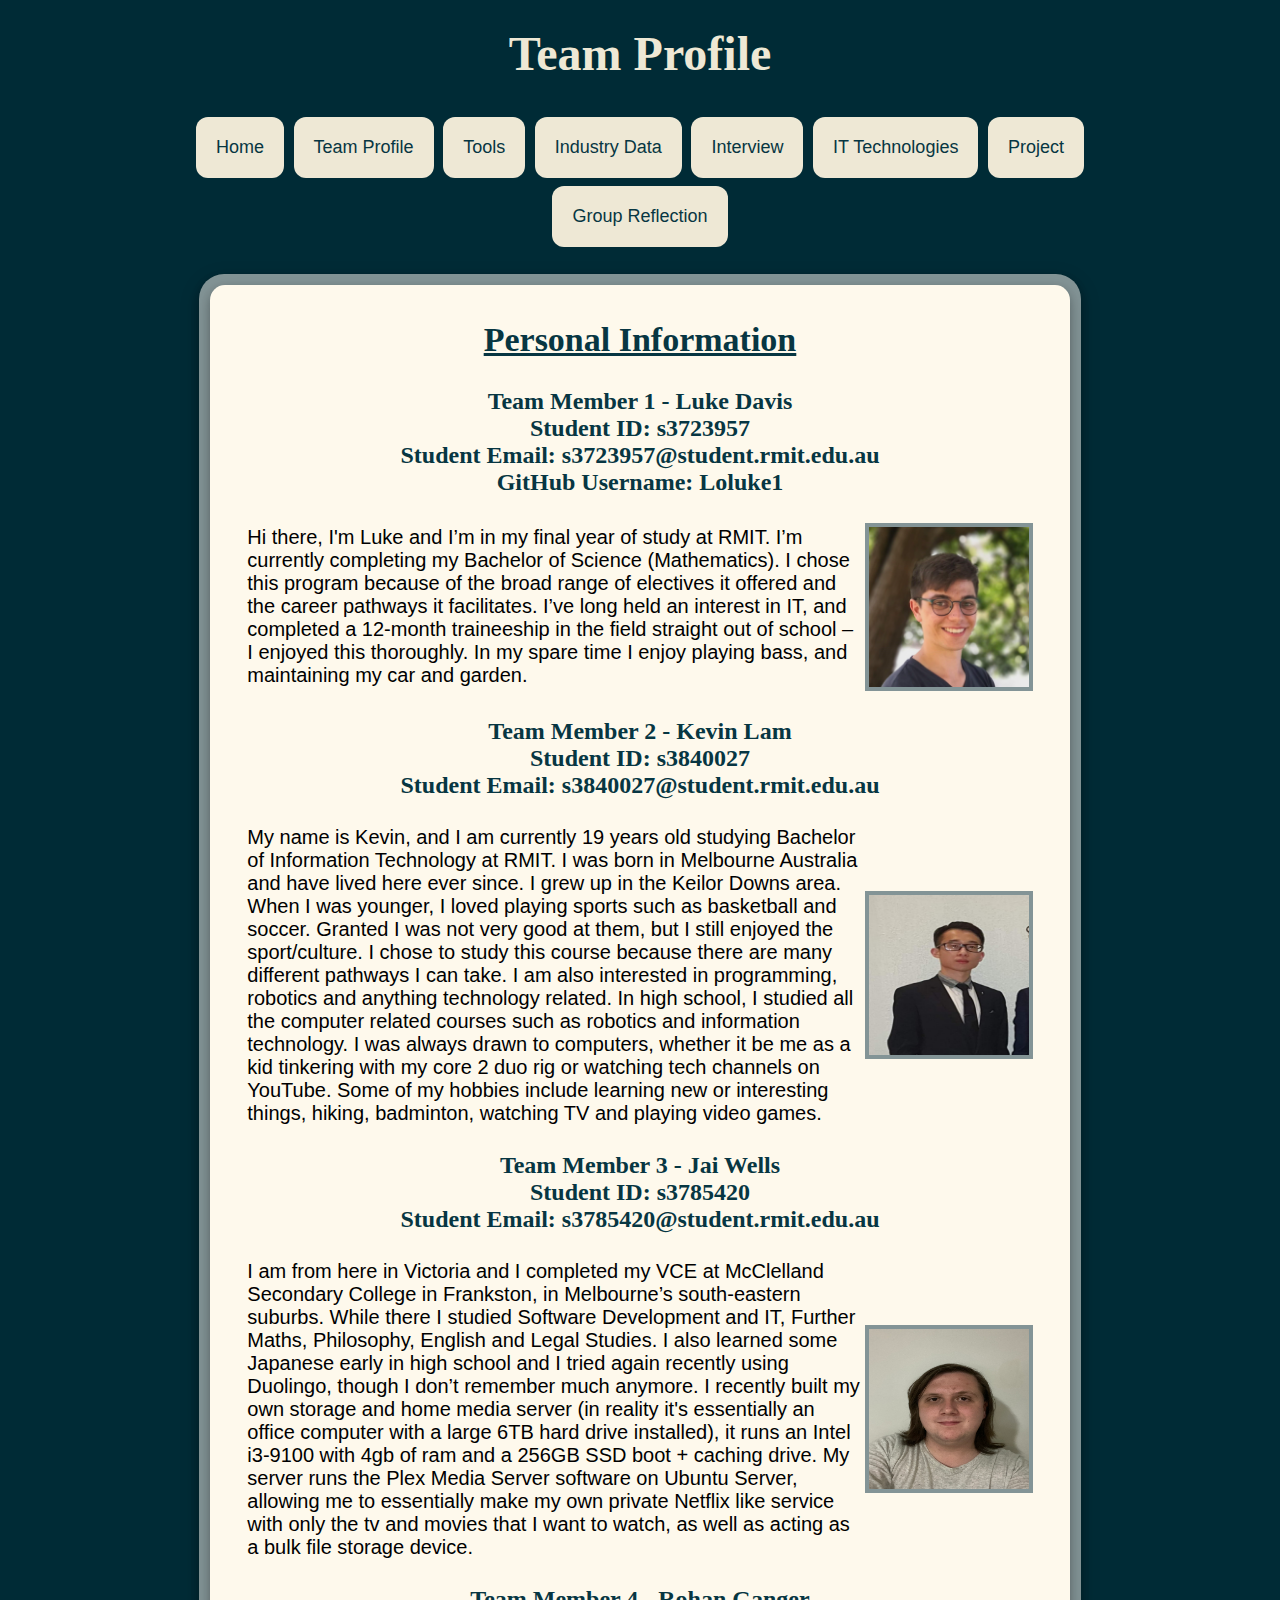
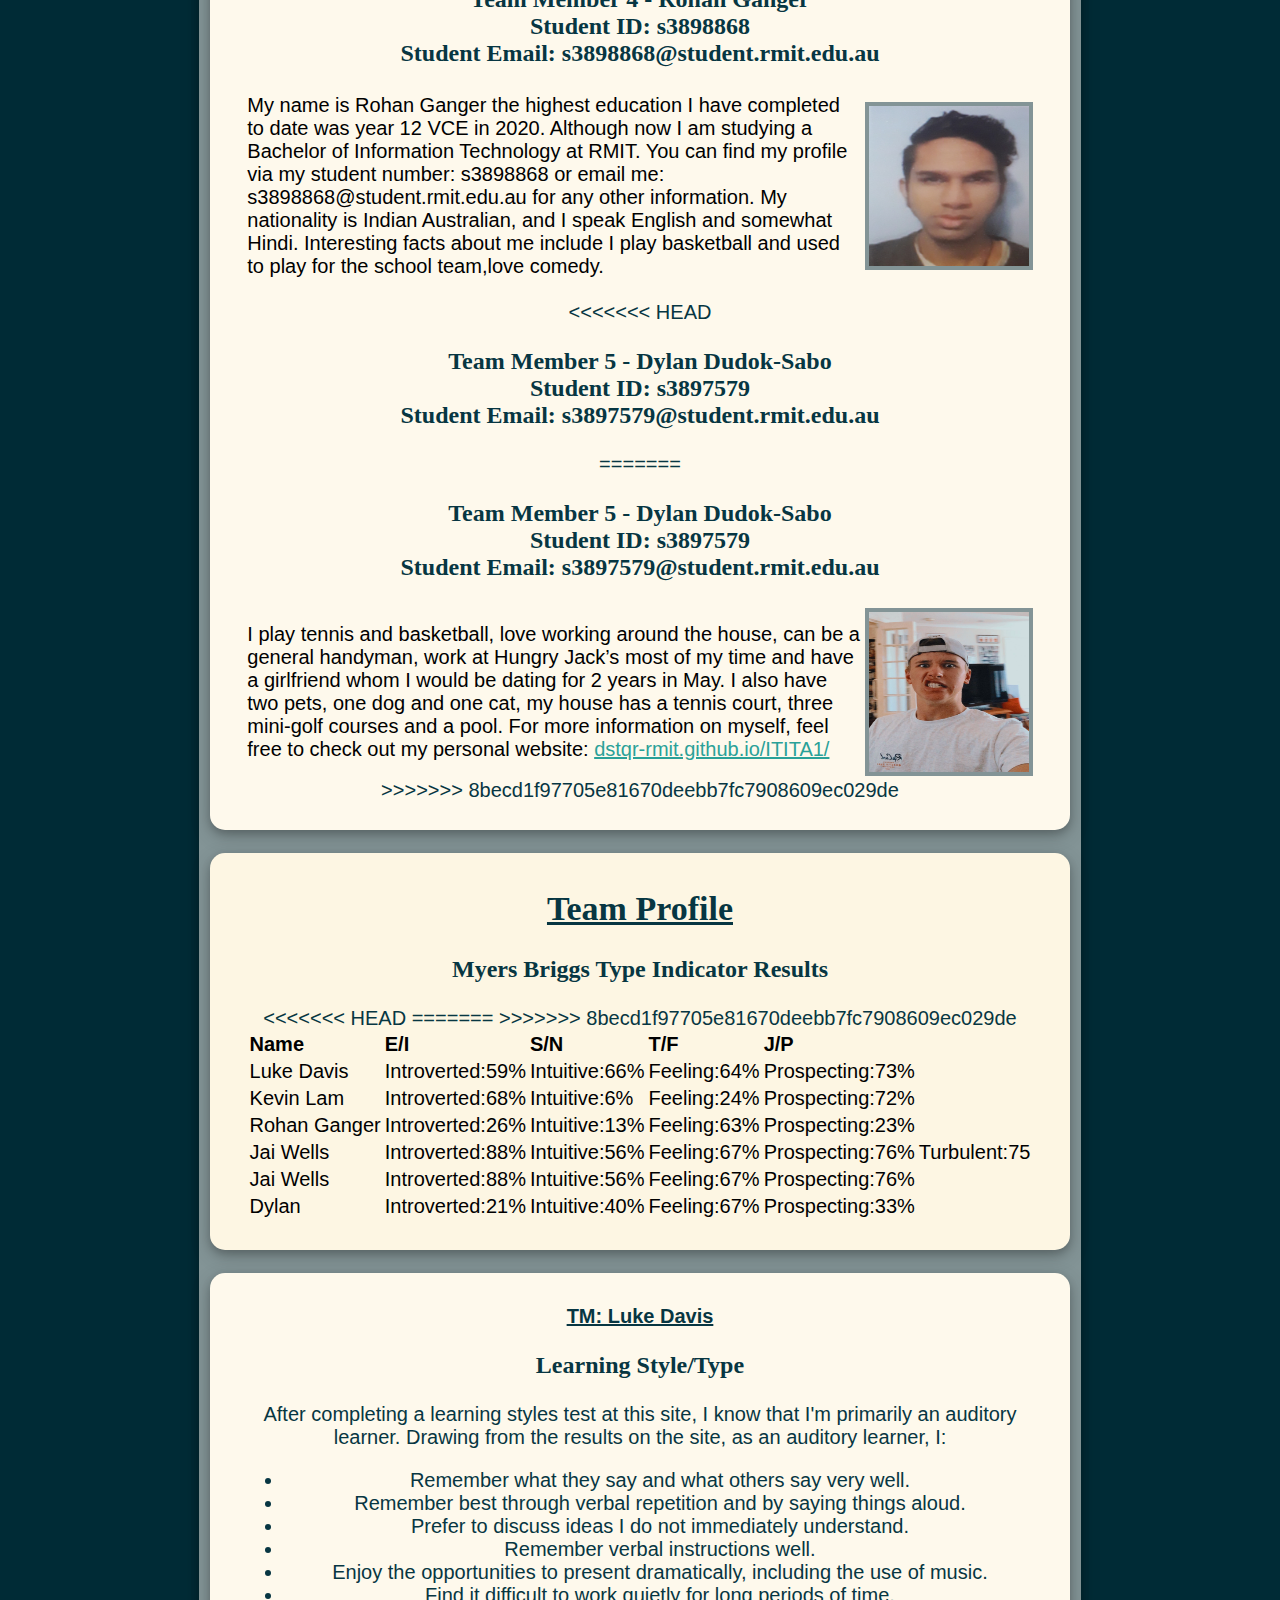
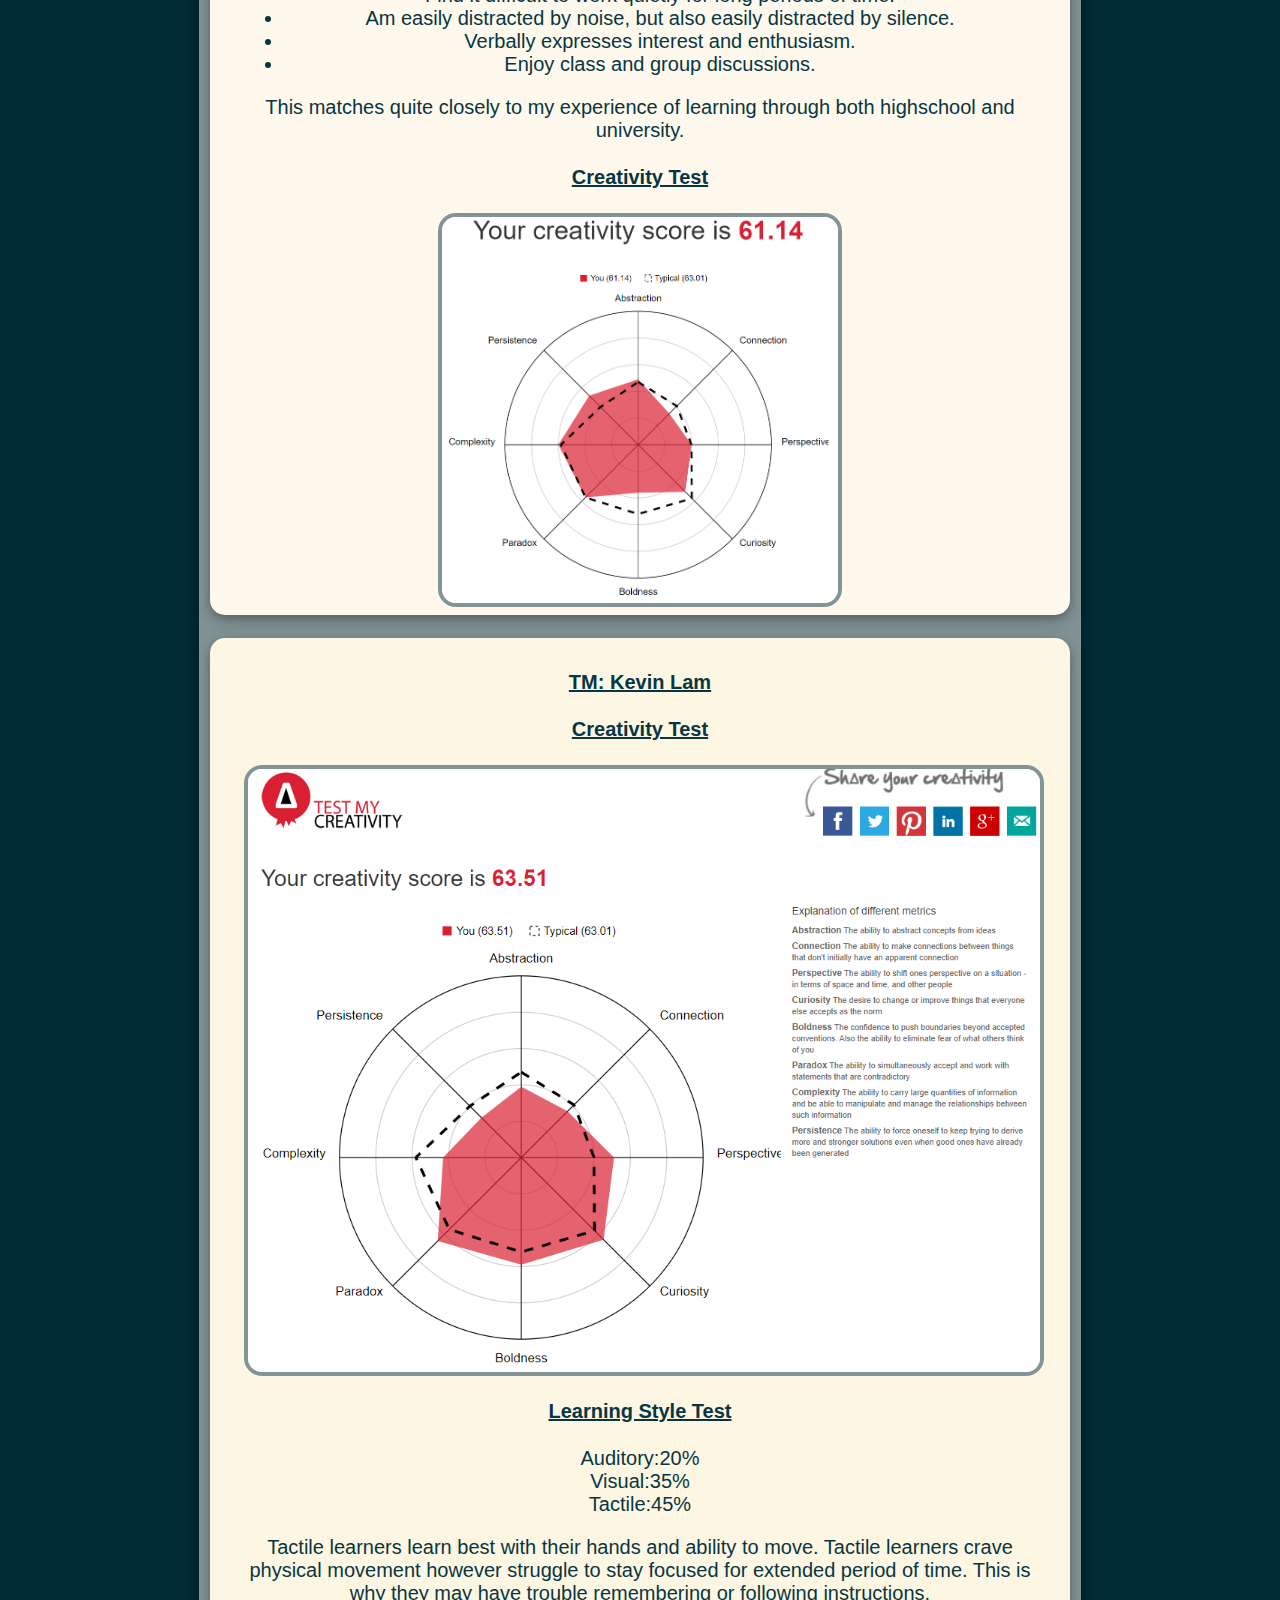
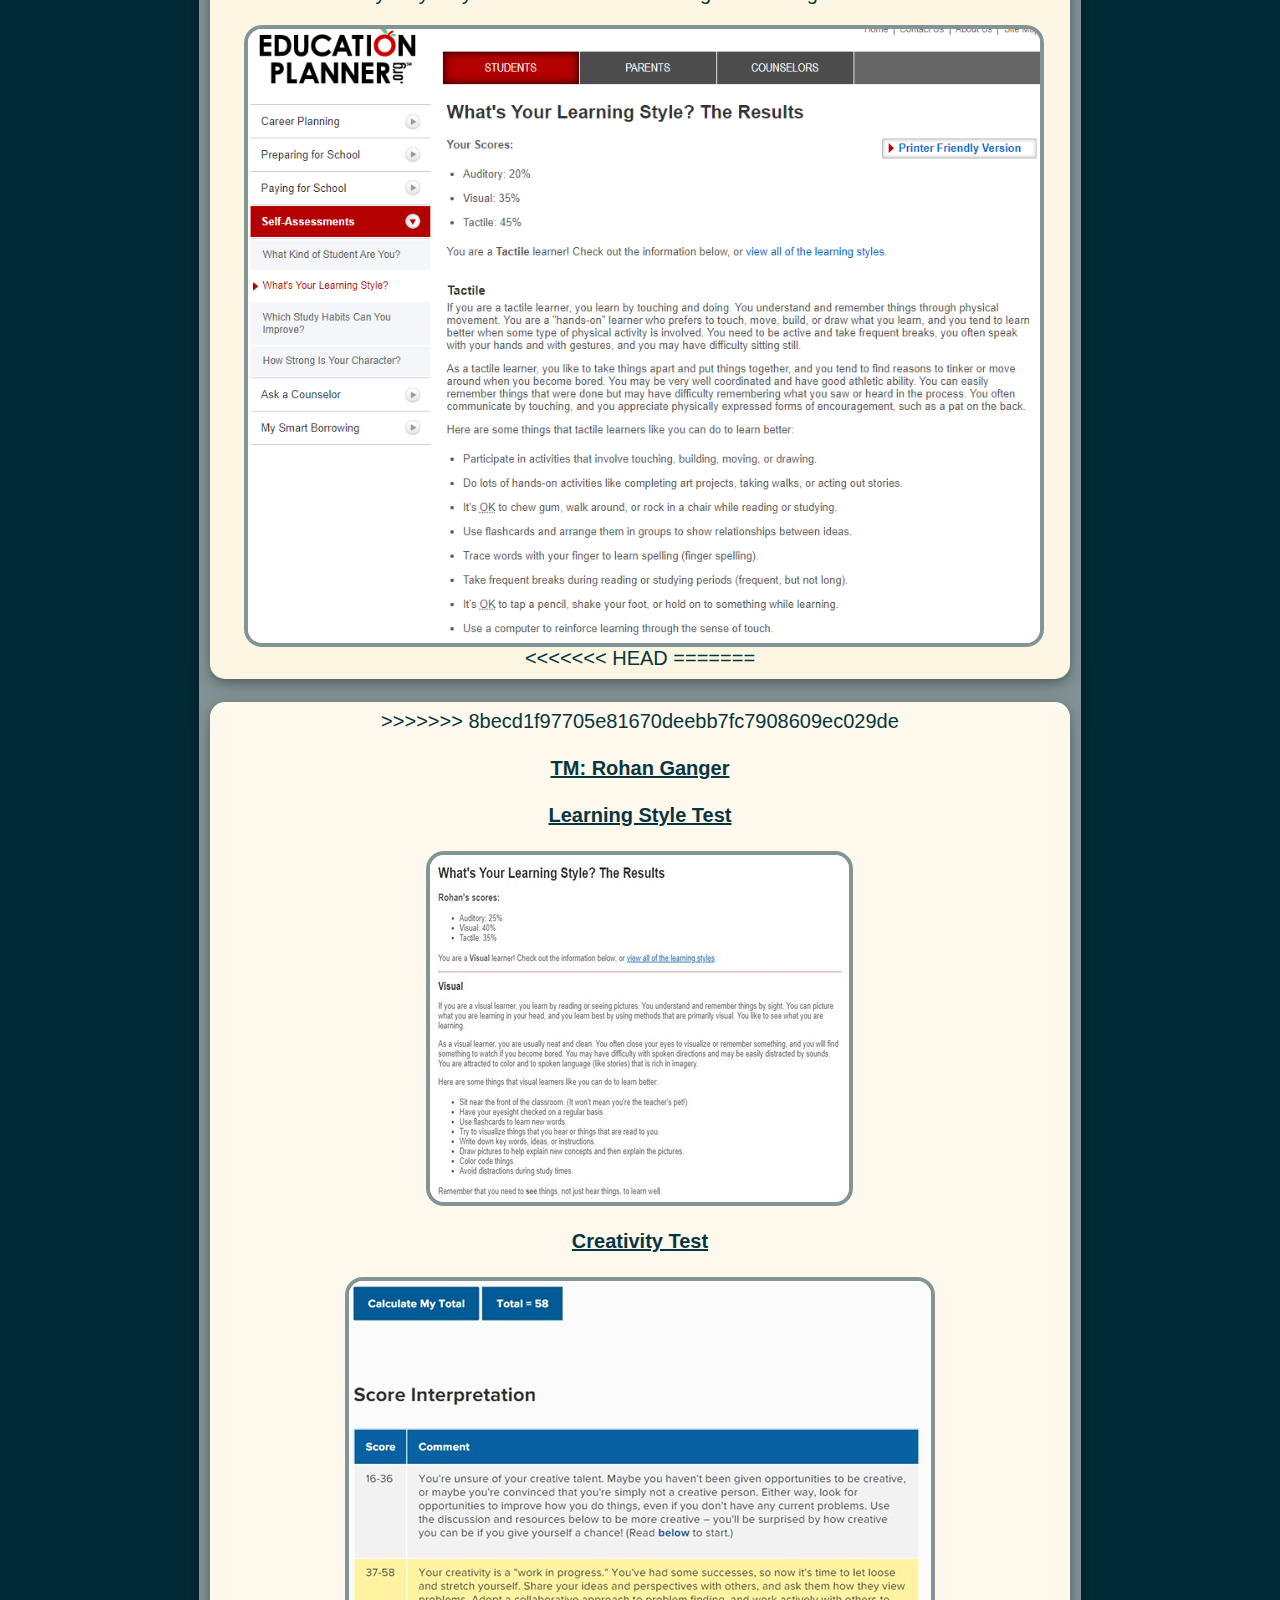
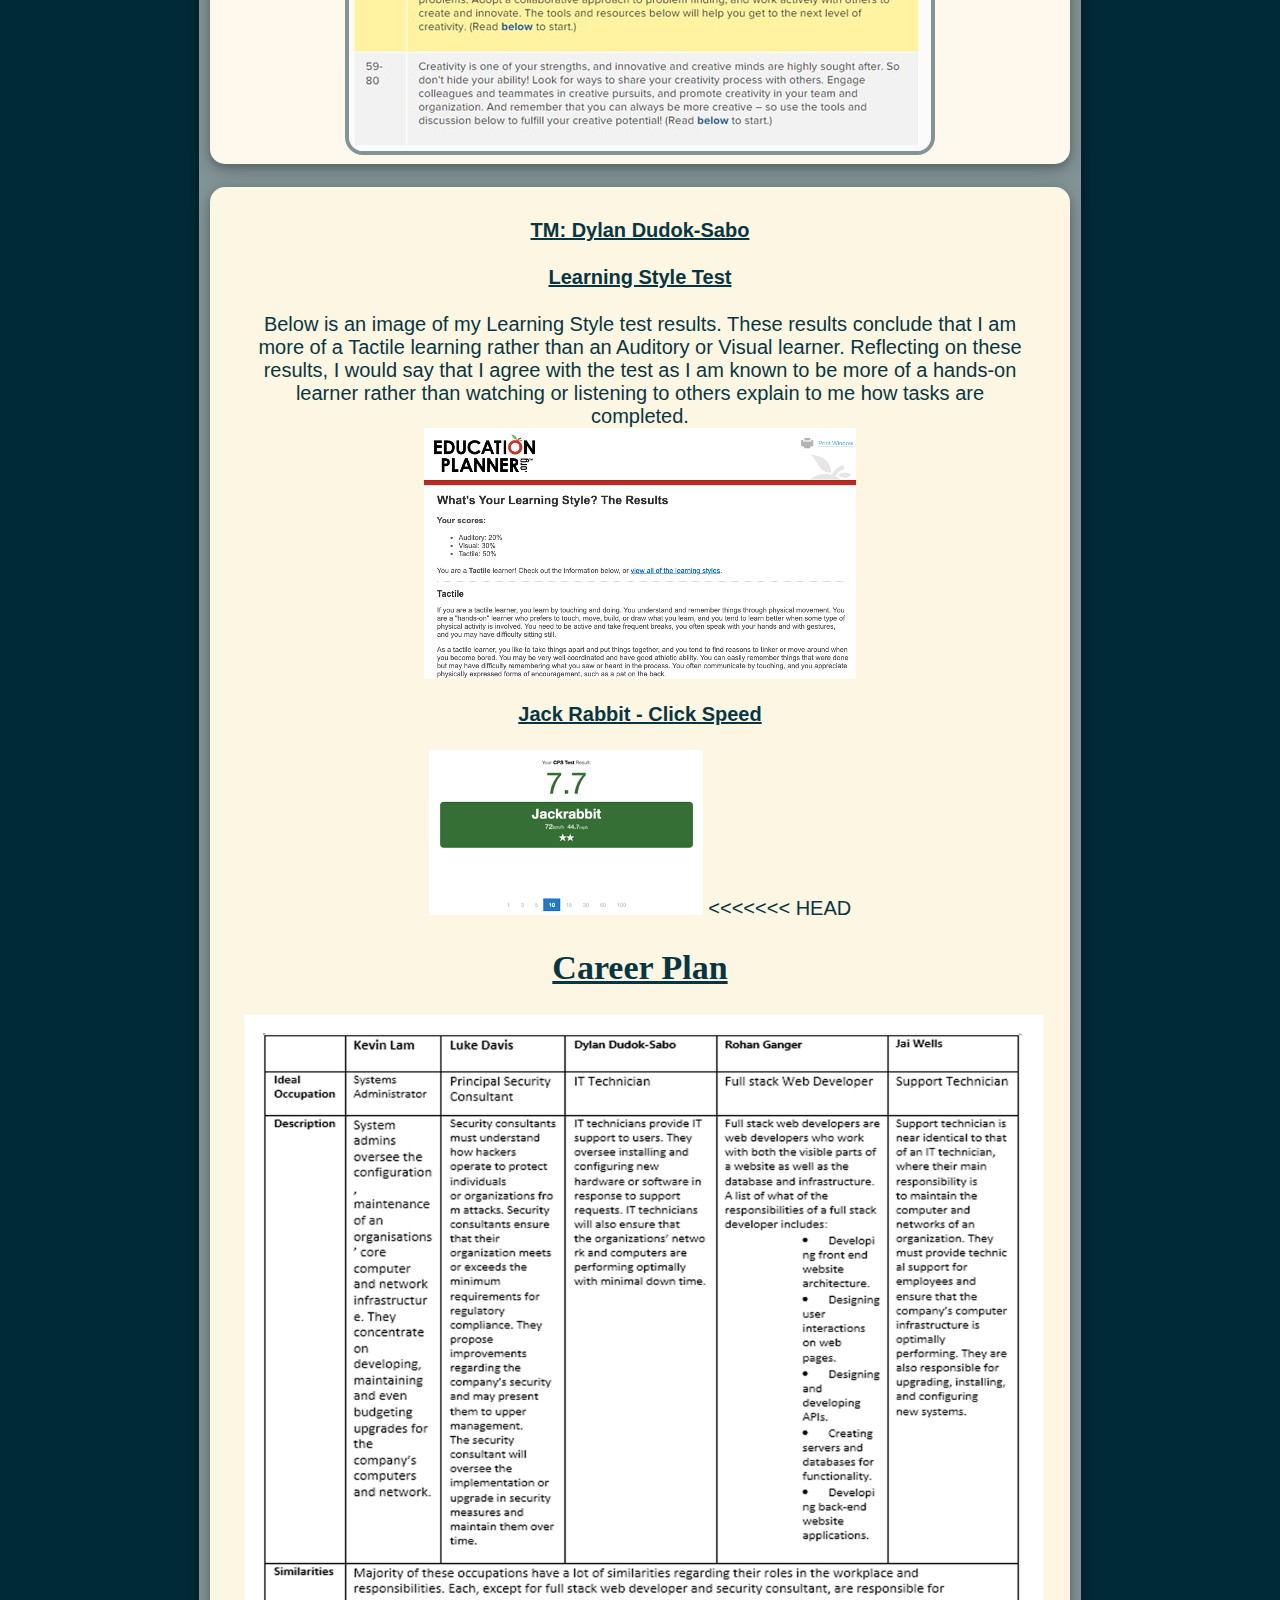
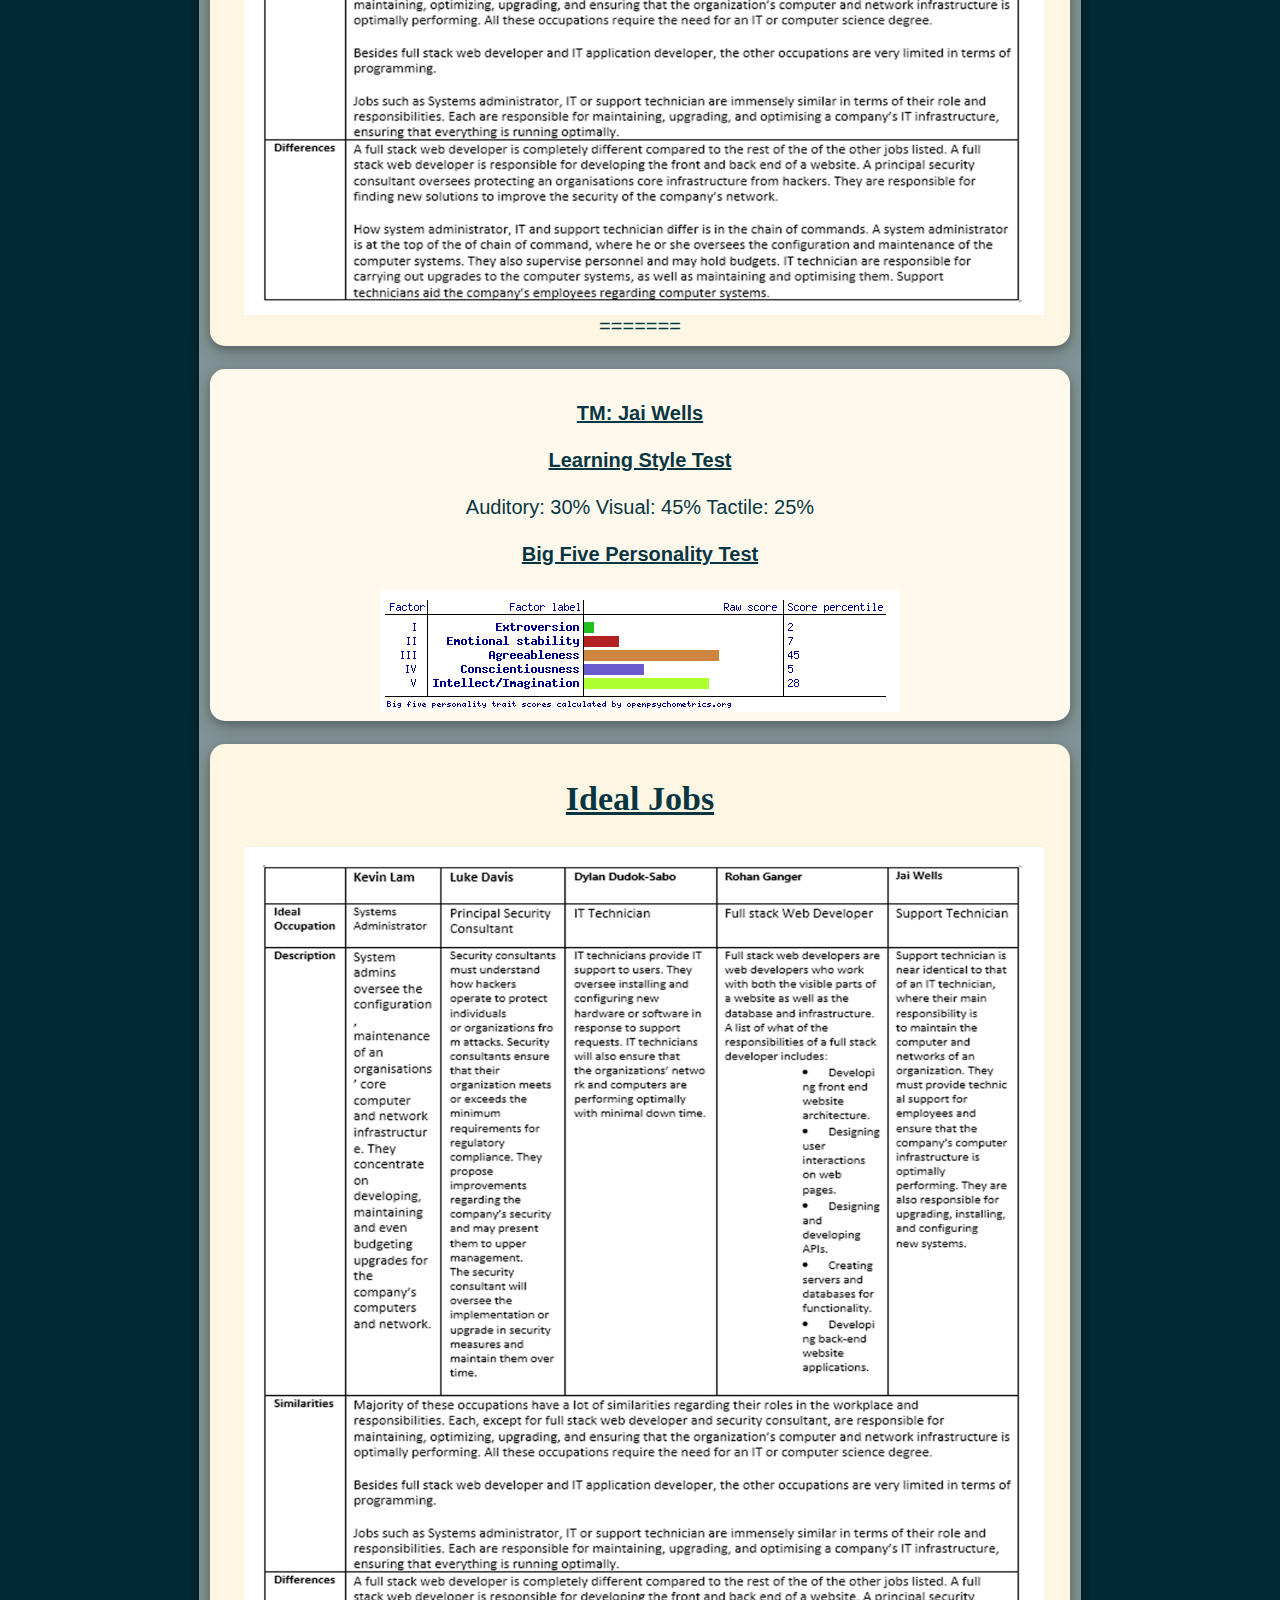
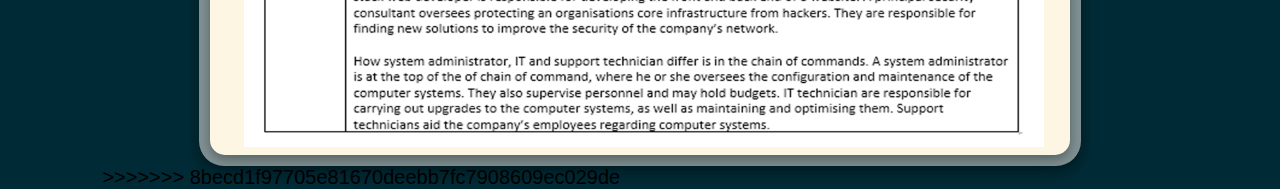
<file: TeamProfile.html>
<DOCTYPE HTML>
<html>
  <head>
    <title>WaTG - A2 Team Profile</title>
    <link rel="stylesheet" type="text/css" href="./css/style.css" />
    <meta charset="utf-8" />
    <meta name="viewport" content="width=device-width, initial-scale=1, user-scalable=no" />

    <!-- Note: CSS moved to linked stylesheet -->
  </head>

  <body>
    <div align="center">
      <h1>Team Profile</h1>
    </div>

    <div align="center">
      <a href="index.html"><button>Home</button></a>
      <a href="TeamProfile.html"><button>Team Profile</button></a>
      <a href="Tools.html"><button>Tools</button></a>
      <a href="IndustryData.html"><button>Industry Data</button></a>
      <a href="Interview.html"><button>Interview</button></a>
      <a href="ITTechnologies.html"><button>IT Technologies</button></a>
      <a href="Project.html"><button>Project</button></a>
      <a href="GroupReflection.html"><button>Group Reflection</button></a>
    </div>

    <br />

    <div class="box-white">
      <div class="box-2">
      <h2>Personal Information</h2>
      <h3>Team Member 1 - Luke Davis<br>Student ID: s3723957<br>Student Email: s3723957@student.rmit.edu.au<br>GitHub Username: Loluke1</h3>
      <p>
        <table>
          <tr><td>
            Hi there, I'm Luke and I’m in my final year of study at RMIT. I’m currently completing my Bachelor of Science (Mathematics).
        I chose this program because of the broad range of electives it offered and the career pathways it facilitates. I’ve long held an interest in IT,
        and completed a 12-month traineeship in the field straight out of school – I enjoyed this thoroughly. In my spare time I enjoy playing bass, and
        maintaining my car and garden.</td><td><img src="./images/Luke.jpg" class="pfPic" /></td></tr>
      </table>
      </p>

      <h3>Team Member 2 - Kevin Lam<br>Student ID: s3840027<br>Student Email: s3840027@student.rmit.edu.au <br></h3>
      <p>
        <table>
          <tr><td>
        My name is Kevin, and I am currently 19 years old studying Bachelor of Information Technology at RMIT. I was born in Melbourne Australia and have lived here ever since.
        I grew up in the Keilor Downs area. When I was younger, I loved playing sports such as basketball and soccer. Granted I was not very good at them, but I still enjoyed the
        sport/culture. I chose to study this course because there are many different pathways I can take. I am also interested in programming, robotics and anything technology related.
        In high school, I studied all the computer related courses such as robotics and information technology. I was always drawn to computers, whether it be me as a kid tinkering with
        my core 2 duo rig or watching tech channels on YouTube. Some of my hobbies include learning new or interesting things, hiking, badminton, watching TV and playing video games.
      </td><td><img src="./images/Kevin.jpg" class="pfPic" /></td></tr>
    </table>
      </p>

      <h3>Team Member 3 - Jai Wells<br>Student ID: s3785420<br>Student Email: s3785420@student.rmit.edu.au<br></h3>
      <p><table>
        <tr><td>
          I am from here in Victoria and I completed my VCE at McClelland Secondary College in Frankston,
          in Melbourne’s south-eastern suburbs. While there I studied Software
          Development and IT, Further Maths, Philosophy, English and Legal Studies.
          I also learned some Japanese early in high school and I tried again recently
          using Duolingo, though I don’t remember much anymore. I recently built my
          own storage and home media server (in reality it's essentially an office
          computer with a large 6TB hard drive installed), it runs an Intel i3-9100
          with 4gb of ram and a 256GB SSD boot + caching drive. My server runs the
          Plex Media Server software on Ubuntu Server, allowing me to essentially
          make my own private Netflix like service with only the tv and movies that
          I want to watch, as well as acting as a bulk file storage device.
        </td><td><img src="./images/Jai.jpg" class="pfPic" /></td></tr>
      </table>
      </p>

      <h3>Team Member 4 - Rohan Ganger<br>Student ID: s3898868<br>Student Email: s3898868@student.rmit.edu.au<br></h3>
      <p><table>
        <tr><td>
          My name is Rohan Ganger the highest education I have completed to date was year
          12 VCE in 2020. Although now I am studying a Bachelor of Information
          Technology at RMIT. You can find my profile via my student number:
          s3898868 or email me: s3898868@student.rmit.edu.au for any other
          information. My nationality is Indian Australian, and I speak English
          and somewhat Hindi. Interesting facts about me include I play basketball
          and used to play for the school team,love comedy.
        </td><td><img src="./images/Rohan.jpg" class="pfPic" /></td></tr>
      </table>

      </p>

<<<<<<< HEAD
      <h3>Team Member 5 - Dylan Dudok-Sabo<br>Student ID: s3897579<br>Student Email: s3897579@student.rmit.edu.au <br></h3>
      <p>
=======
      <h3>Team Member 5 - Dylan Dudok-Sabo<br>Student ID: s3897579<br>Student Email: s3897579@student.rmit.edu.au<br></h3>
      <p><table>
        <tr><td>
          I play tennis and basketball, love working around the house, can be a general handyman, work at Hungry Jack’s most of my
          time and have a girlfriend whom I would be dating for 2 years in May. I also
          have two pets, one dog and one cat, my house has a tennis court, three
          mini-golf courses and a pool.
          For more information on myself, feel free to check out my personal website: <a href="http://dstqr-rmit.github.io/ITITA1/">dstqr-rmit.github.io/ITITA1/</a>
        </td><td><img src="./images/Dylan.jpg" class="pfPic" /></td></tr>
      </table>
>>>>>>> 8becd1f97705e81670deebb7fc7908609ec029de

      </p>
    </div>
<br />

    <div class="box-3">
      <h2>Team Profile</h2>
      <h3>Myers Briggs Type Indicator Results</h3>
      <p>
        <table align="center">
          <tr>
            <td><b>Name</b></td><td><b>E/I</b></td><td><b>S/N</b></td><td><b>T/F</b></td><td><b>J/P</b></b></td>
          </tr>
          <tr>
            <td>Luke Davis</td><td>Introverted:59%</td><td>Intuitive:66%</td><td>Feeling:64%</td><td>Prospecting:73%</td>
          </tr>
          <tr>
            <td>Kevin Lam</td><td>Introverted:68%</td><td>Intuitive:6%</td><td>Feeling:24%</td><td>Prospecting:72%</td>
          </tr>
          <tr>
            <td>Rohan Ganger</td><td>Introverted:26%</td><td>Intuitive:13%</td><td>Feeling:63%</td><td>Prospecting:23%</td>
          </tr>
          <tr>
<<<<<<< HEAD
            <td>Jai Wells</td><td>Introverted:88%</td><td>Intuitive:56%</td><td>Feeling:67%</td><td>Prospecting:76%</td><td>Turbulent:75</td>
          </tr>
=======
            <td>Jai Wells</td><td>Introverted:88%</td><td>Intuitive:56%</td><td>Feeling:67%</td><td>Prospecting:76%</td>
          </tr>
          <tr>
            <td>Dylan</td><td>Introverted:21%</td><td>Intuitive:40%</td><td>Feeling:67%</td><td>Prospecting:33%</td>
>>>>>>> 8becd1f97705e81670deebb7fc7908609ec029de
        </table>

      </p>
    </div>
    <br />
    <div class="box-2">
      <h3><u>TM: Luke Davis</u></h3>
      <h3>Learning Style/Type</h3>
      <p>
        After completing a learning styles test at this site, I know that I'm primarily an auditory learner.
        Drawing from the results on the site, as an auditory learner, I:
      </p>
      <ul>
        <li>Remember what they say and what others say very well.</li>
        <li>Remember best through verbal repetition and by saying things aloud.</li>
        <li>Prefer to discuss ideas I do not immediately understand.</li>
        <li>Remember verbal instructions well.</li>
        <li>Enjoy the opportunities to present dramatically, including the use of music.</li>
        <li>Find it difficult to work quietly for long periods of time.</li>
        <li>Am easily distracted by noise, but also easily distracted by silence.</li>
        <li>Verbally expresses interest and enthusiasm.</li>
        <li>Enjoy class and group discussions.</li>
      </ul>
      <p>
        This matches quite closely to my experience of learning through both highschool and university.
      </p>

      <h3><u>Creativity Test</u></h3>
      <img src="images/LD-Creativity.png" class="image1" alt="Creativity Test - Luke" />
    </div>
    <br />
    <div class="box-3">
      <h3><u>TM: Kevin Lam</u></h3>

      <!--<p>
        Introverted:68%<br>
        Intuitive:6%<br>
        Feeling:24%<br>
        Prospecting:72%<br>
        Turbulent:43%<br>
      </p>
-->

      <h3><u>Creativity Test</u></h3>
      <img src="images/KL-Creativity.png" class="image2" alt="Creativity Test - Kevin" />

      <h3><u>Learning Style Test</u></h3>
      <p>
        Auditory:20%<br>
        Visual:35%<br>
        Tactile:45%<br>
      </p>
      <p>
        Tactile learners learn best with their hands and ability to move. Tactile learners crave physical movement however
        struggle to stay focused for extended period of time. This is why they may have trouble remembering or following instructions.
      </p>
      <img src="images/KL-Learning.png" class="image3" alt="Learning Style Test - Kevin" />
<<<<<<< HEAD

=======
    </div>
    <br />
    <div class="box-2">
>>>>>>> 8becd1f97705e81670deebb7fc7908609ec029de
      <h3><u>TM: Rohan Ganger</u></h3>
      <!--<p>
        Introverted:26%<br>
        Intuitive:13%<br>
        Feeling:63%<br>
        Prospecting:23%<br>
        Turbulent:33%<br>
      </p>
-->
      <h3><u>Learning Style Test</u></h3>
      <img src="images/RG-Learning.jpg" class="image4" alt="Learning Style Test - Rohan" />

      <h3><u>Creativity Test</u></h3>
      <img src="images/RG-Creativity.jpg" class="image4" alt="Creativity Test - Rohan" />
    </div>
    <br />
    <div class="box-3">
      <h3><u>TM: Dylan Dudok-Sabo</u></h3>
      <h3><u>Learning Style Test</u></h3>
      <p>Below is an image of my Learning Style test results. These results conclude that I am more of a Tactile learning rather than an Auditory or Visual learner. Reflecting on these results, I would say that I agree with the test as I am known to be more of a hands-on learner rather than watching or listening to others explain to me how tasks are completed.
        <br>
        <img src="images/DD-Learning.png" class="borderforimage" alt="Learning Style - Dylan">
      </p>

      <h3><u>Jack Rabbit - Click Speed</u></h3>
      <img src="images/DD-Jackrabbit.png" class="borderforimage" alt="Jackrabbit - Dylan">

<<<<<<< HEAD
      <h2>Career Plan</h2>
      <img src="images/Ideal jobs.png" alt="Ideal Occupations List" width="800" height="900">


=======
    </div>
    <br />
    <div class="box-2">
      <h3><u>TM: Jai Wells</u></h3>
      <h3><u>Learning Style Test</u></h3>
      <p>
        Auditory: 30%
        Visual: 45%
        Tactile: 25%
      </p>
      <h3><u>Big Five Personality Test</u></h3>
      <img src="images/JW-Big5.png" class="borderforimage" alt="Big5 - Jai">
    </div>
    <br />
    <div class="box-3">
      <h2>Ideal Jobs</h2>
      <img src="images/Ideal jobs.png" class="borderforimage" alt="Ideal Occupations List" width="800" height="900">
    </div>
  </div>
>>>>>>> 8becd1f97705e81670deebb7fc7908609ec029de

  </body>
</html>
</file>
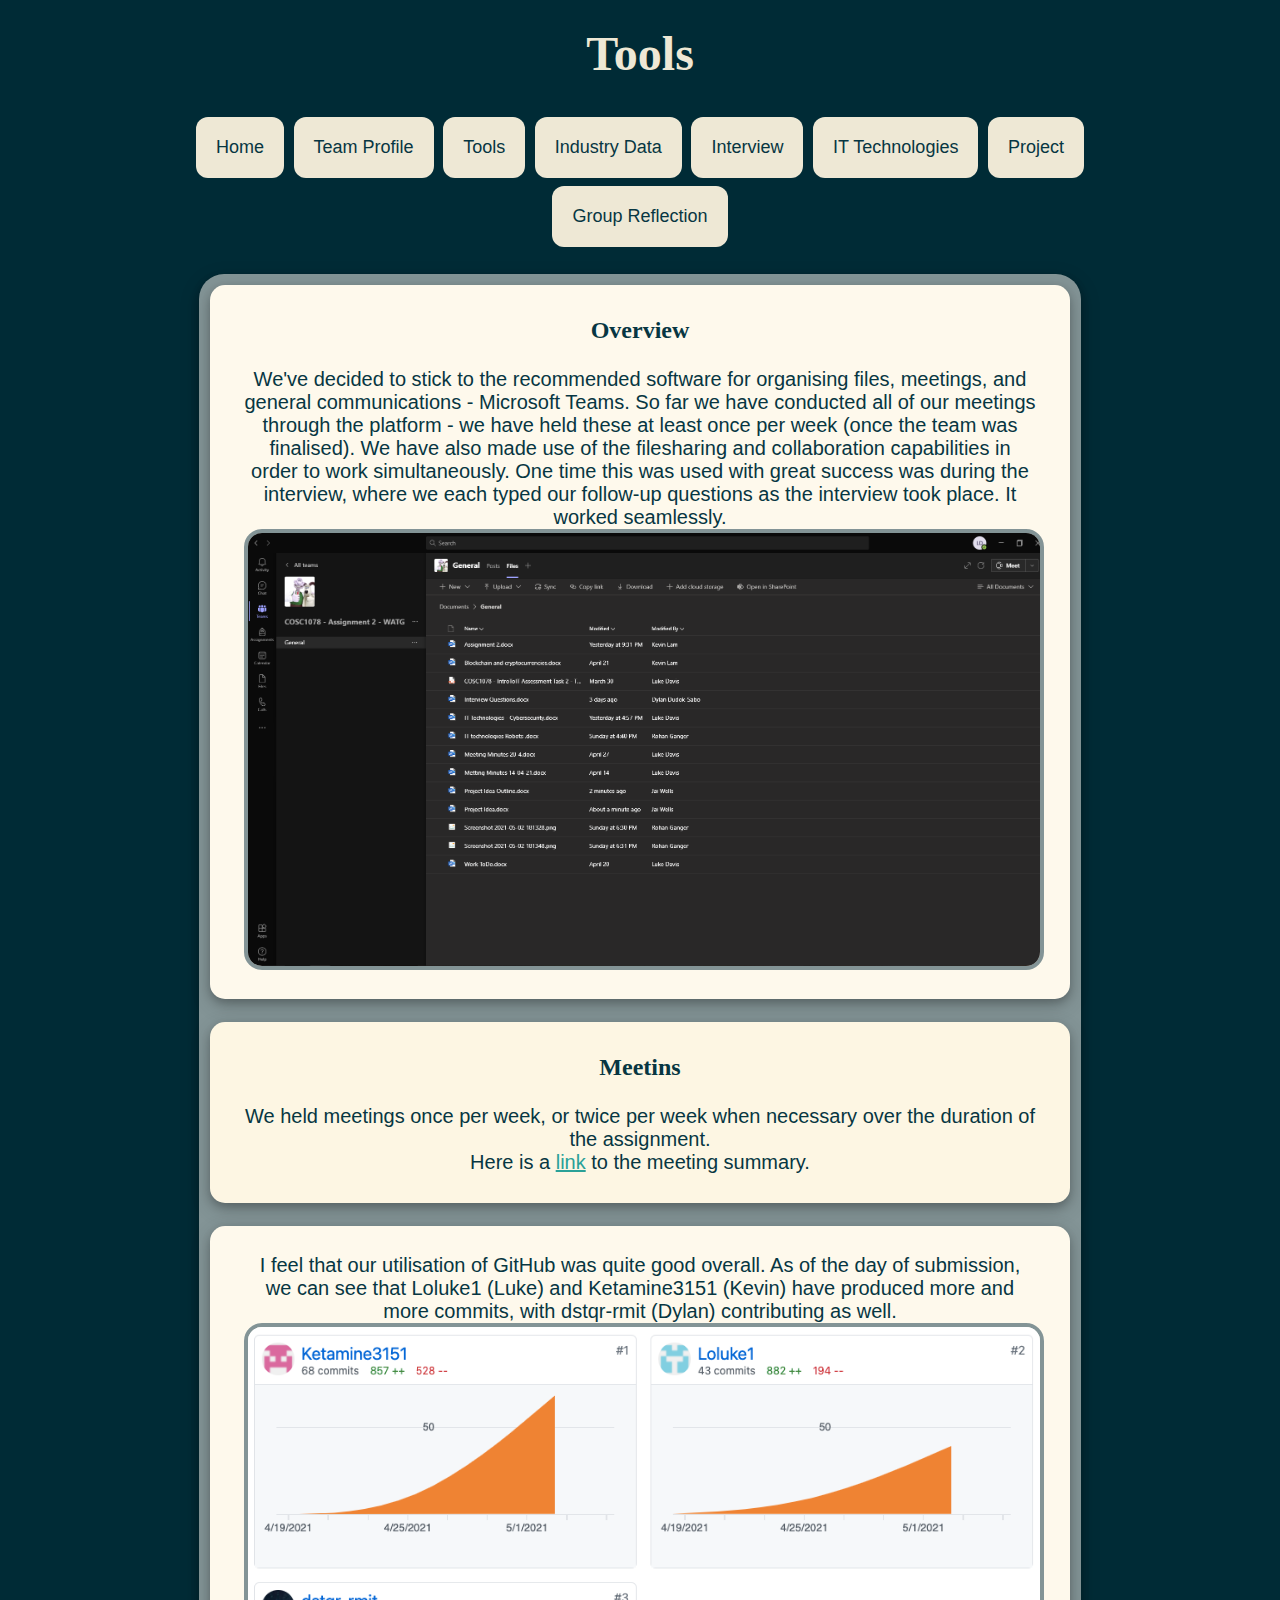
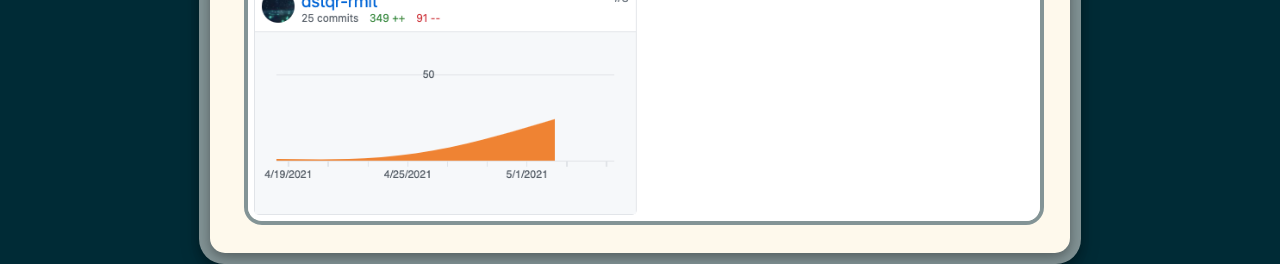
<file: Tools.html>
<HTML>


  <head>
    <title>Tools - WaTG</title>
    <link rel="stylesheet" type="text/css" href="./css/style.css" />
  </head>



  <body>
    <div align="center">
      <h1>Tools</h1>
    </div>
    <div align="center">
      <a href="index.html"><button>Home</button></a>
      <a href="TeamProfile.html"><button>Team Profile</button></a>
      <a href="Tools.html"><button>Tools</button></a>
      <a href="IndustryData.html"><button>Industry Data</button></a>
      <a href="Interview.html"><button>Interview</button></a>
      <a href="ITTechnologies.html"><button>IT Technologies</button></a>
      <a href="Project.html"><button>Project</button></a>
      <a href="GroupReflection.html"><button>Group Reflection</button></a>
    </div>

    <br />

    <div class="box-white">
      <div class="box-2">
      <p>
        <h3> Overview</h3>
      We've decided to stick to the recommended software for organising files, meetings, and general communications - Microsoft Teams.
      So far we have conducted all of our meetings through the platform - we have held these at least once per week (once the team was finalised).
      We have also made use of the filesharing and collaboration capabilities in order to work simultaneously. One time this was used with great success
      was during the interview, where we each typed our follow-up questions as the interview took place. It worked seamlessly.<br>
      <img src="./images/TeamsFiles.PNG" class="image3"/>
    </p>
  </div>
  <br />
  <div class="box-3">
    <p><h3>Meetins</h3>
      We held meetings once per week, or twice per week when necessary over the duration of the assignment.
      <br />
      Here is a <a href="x">link</a> to the meeting summary.
    </p>
  </div>
  <br />
    <div class="box-2">
    <p>
      I feel that our utilisation of GitHub was quite good overall. As of the day of submission,
      we can see that Loluke1 (Luke) and Ketamine3151 (Kevin) have produced more and more commits, with dstqr-rmit (Dylan) contributing as well.<br>
      <img src="./images/GitCommits.PNG" class = "image3"/>
    </p>
    </div>
  </div>
  </body>


</HTML>
</file>
<file: css/style.css>
/*
Solarized - a colour scheme I quite like:

Base03 #002b36 Darkest background
Base02 #073642 Dark background
Base01 #586e75 Content tones
Base00 #657b83 ''
Base0 #839496 ''
Base1 #93a1a1 ''
Base2 #eee8d5 Light background
Base3 #fdf6e3 Lightest background
Base4 #fef9ec Off-White - Luke's addition

Yellow #b58900
Orange #cb4b16
Red #dc322f
Magenta #d33682
Violet #6c71c4
Blue #268bd2
Cyan #2aa198
Green #859900

*/

*{
	font-size: 20px;
	font-family:Arial;
}
body {
	margin:2% 8% 0% 8%;
	background-color:#002b36;
}

h1{
  color:#eee8d5;
  font-size: 48px;
	font-family:"Georgia";
}

h2{
	text-decoration: underline;
  font-size: 34px;
	font-family:"Georgia";
}
h3{
	font-size: 24px;
	font-family:"Georgia";
}

button{
  background-color: #eee8d5;
  border: none;
  color: #073642;
  padding:20px;
  text-align: center;
  text-decoration: none;
  display: inline-block;
  font-size: 18px;
  margin:4px 2px;
  border-radius: 12px;
}

button:hover{
  background-color: #ddd7c4;
}

a:link{
	color:#2aa198;
}
a:visited{
	color:#21827as;
}
a:hover{
	Color:#657b83;
}
a:active{
	color:#839496;
}


.box-white {
	padding: 1% 1% 1% 1%;
	margin:auto;
	align:center;
	background-color: #839496;
	color: #073642;
	text-align: center;
	width: 80%;
	border-radius: 25px;
	box-shadow: 0 4px 8px 0 rgba(0, 0, 0, 0.2), 0 6px 20px 0 rgba(0, 0, 0, 0.19);
}
.box-2 {
	padding: 1% 4% 1% 4%;
	margin:auto;
	align:center;
	background-color: #fef9ec;
	color: #073642;
	text-align: center;
	width: 92%;
	border-radius: 15px;
	box-shadow: 0 4px 8px 0 rgba(0, 0, 0, 0.2), 0 6px 20px 0 rgba(0, 0, 0, 0.19);
}
.box-3 {
	padding: 1% 4% 1% 4%;
	margin:auto;
	align:center;
	background-color: #fdf6e3;
	color: #073642;
	text-align: center;
	width: 92%;
	border-radius: 15px;
	box-shadow: 0 4px 8px 0 rgba(0, 0, 0, 0.2), 0 6px 20px 0 rgba(0, 0, 0, 0.19);
}

.pfPic{
	border:4px solid #839496;
	width: 160px;
	height: 160px;
}

.DylpfPic{
	border:4px solid #839496;
	width: 120px;
	height: 160px;
}

.image1 {
	border:4px solid #839496;
	border-radius: 18px;
	position: relative;
	margin-left: auto;
	margin-right: auto;
	display:block;
	max-height: 50%;
	max-width: 50%;
}

.image2 {
	border:4px solid #839496;
	border-radius: 18px;
	position: relative;
	margin-left: auto;
	margin-right: auto;
	display:block;
	max-height: 100%;
	max-width: 100%;
}

.image3 {
	border:4px solid #839496;
	border-radius: 18px;
	position: relative;
	margin-left: auto;
	margin-right: auto;
	display:block;
	max-height: 100%;
	max-width: 100%;
}

.image4 {
	border:4px solid #839496;
	border-radius: 18px;
	position: relative;
	margin-left: auto;
	margin-right: auto;
	display:block;
	max-height: 150%;
	max-width: 150%;
}

.borderforimages {
	border:4px solid #839496;
	border-radius: 18px;
	position: relative;
	display:block;
}
</file>
